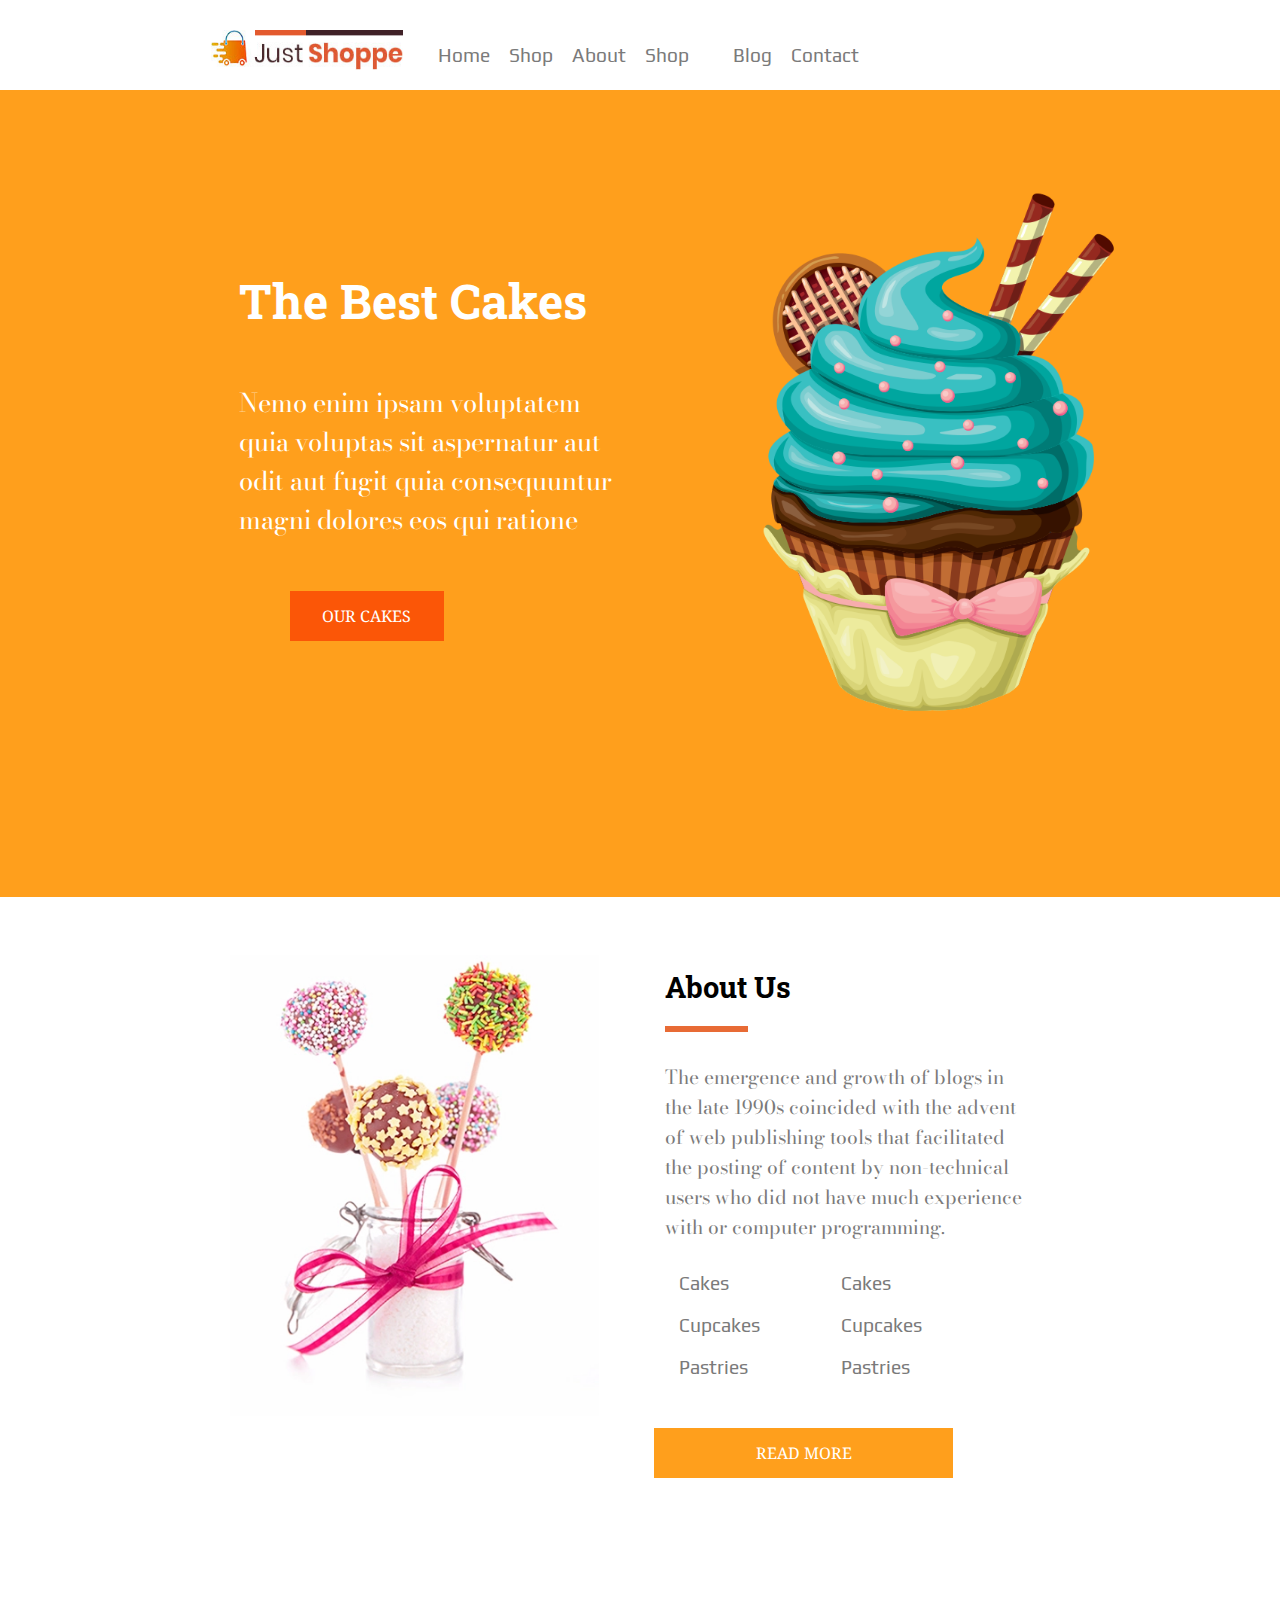
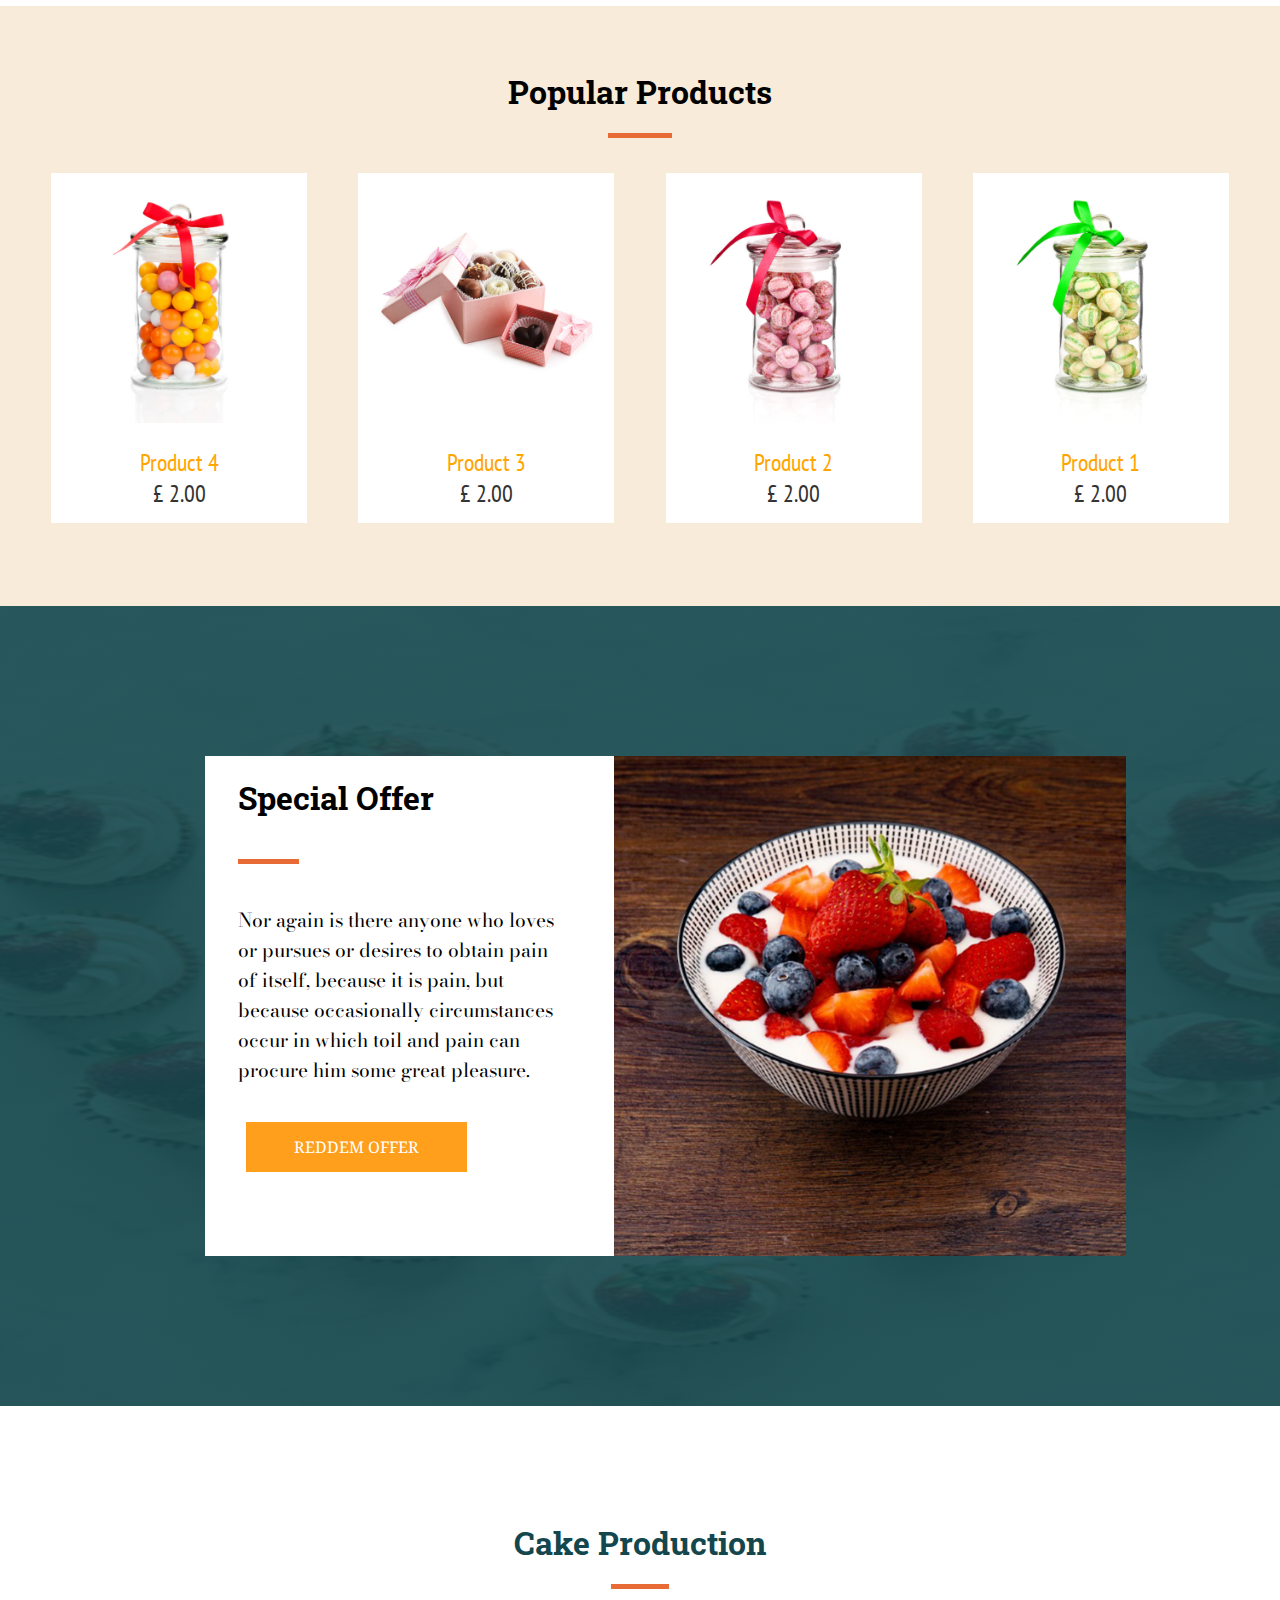
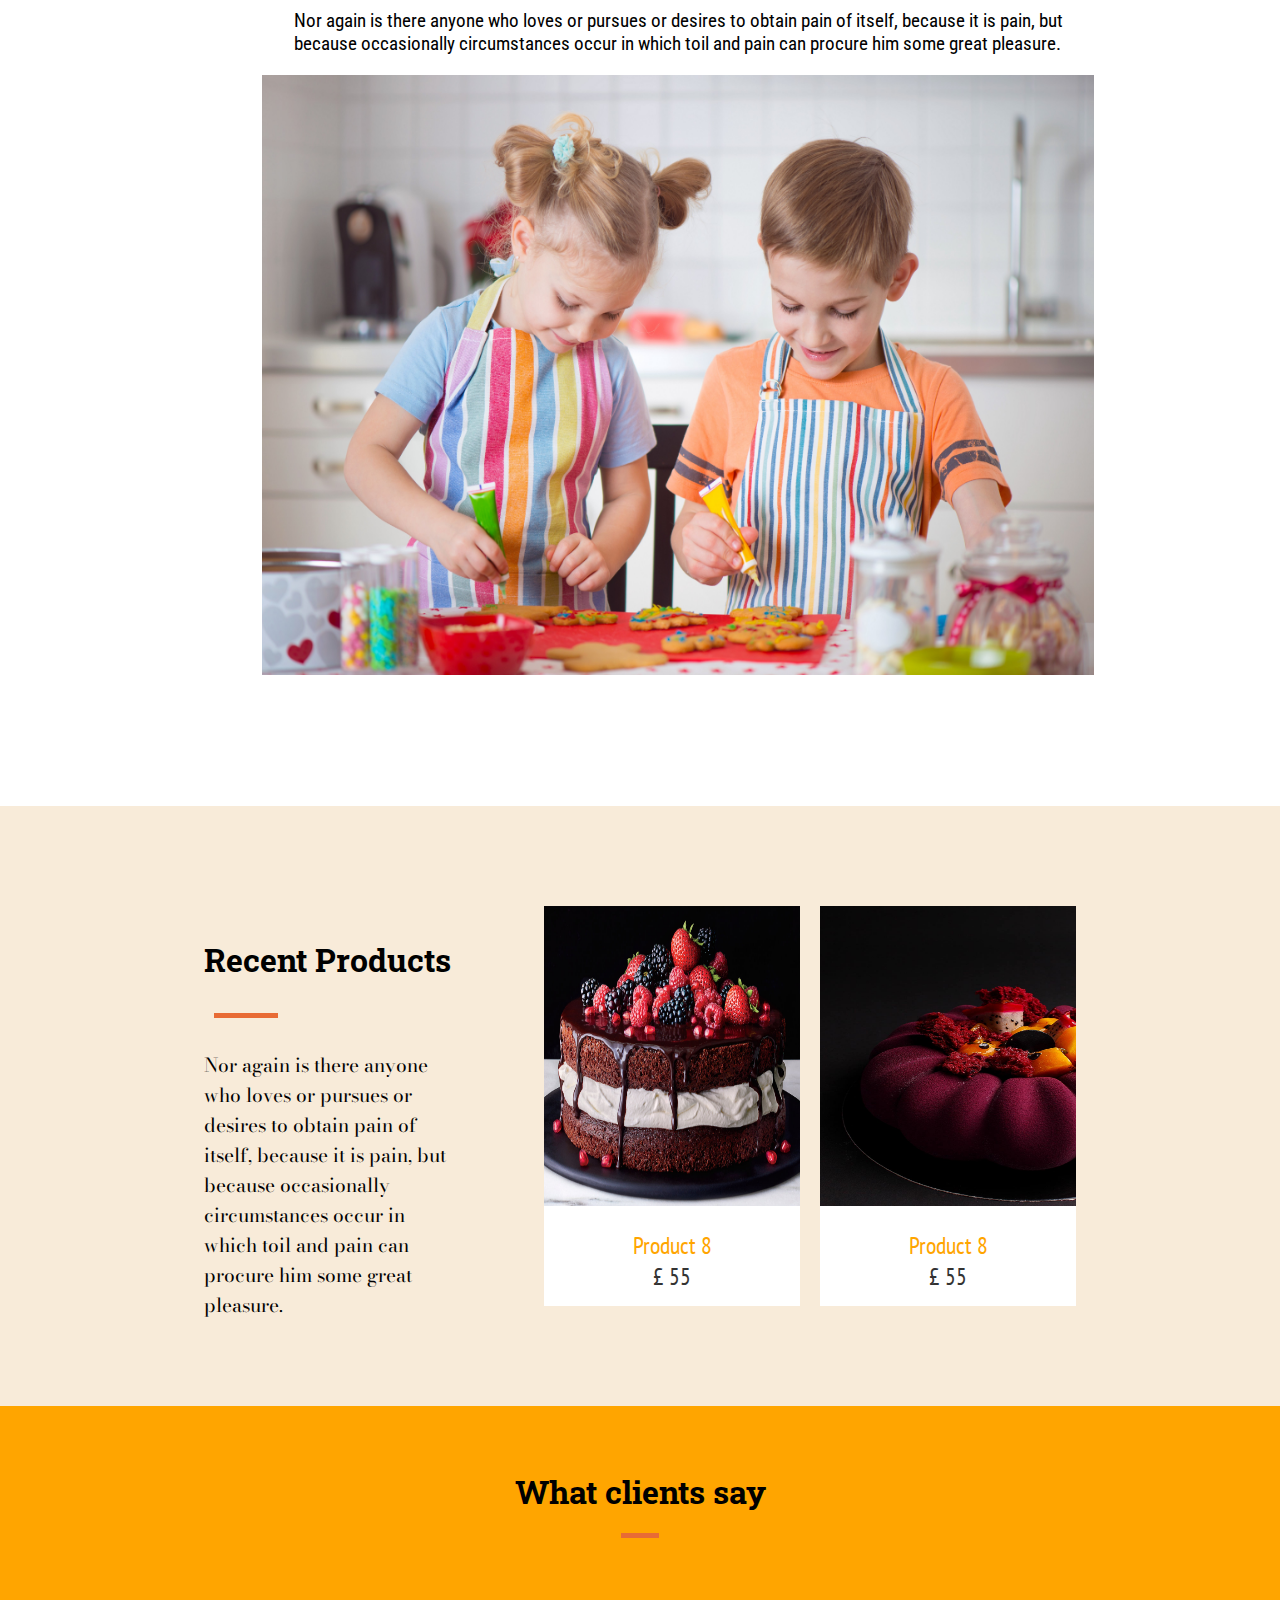
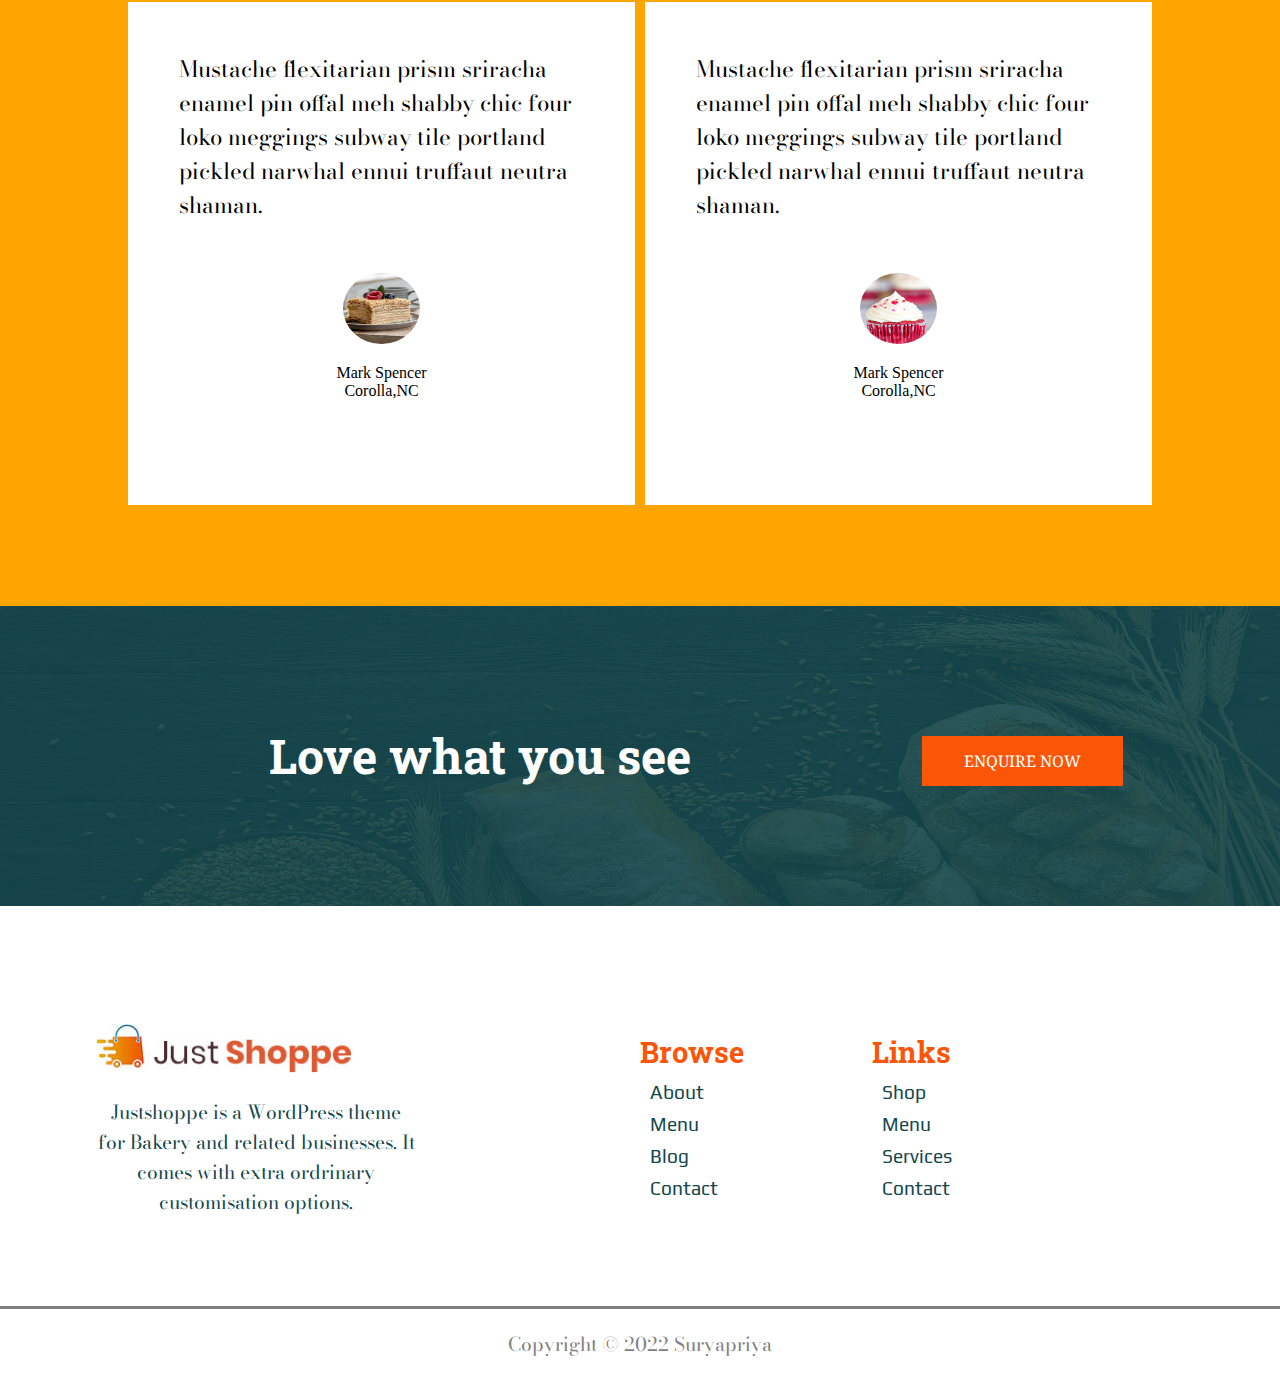
<file: cakewebsite/index.html>
<!DOCTYPE html>
<html lang="en">
<head>
    <meta charset="UTF-8">
    <meta name="viewport" content="width=device-width, initial-scale=1.0">
    <title>Cake</title>
    <link rel="icon" href="images/illustration/fevicon.jpg" type="image/gif" sizes="16x16"> 
    <link rel="stylesheet" href="https://cdnjs.cloudflare.com/ajax/libs/font-awesome/5.15.1/css/all.min.css" integrity="sha512-+4zCK9k+qNFUR5X+cKL9EIR+ZOhtIloNl9GIKS57V1MyNsYpYcUrUeQc9vNfzsWfV28IaLL3i96P9sdNyeRssA==" crossorigin="anonymous" />
    <link rel="stylesheet" href="https://cdnjs.cloudflare.com/ajax/libs/font-awesome/5.15.1/css/all.min.css" integrity="sha512-+4zCK9k+qNFUR5X+cKL9EIR+ZOhtIloNl9GIKS57V1MyNsYpYcUrUeQc9vNfzsWfV28IaLL3i96P9sdNyeRssA==" crossorigin="anonymous" />
    <link rel="preconnect" href="https://fonts.gstatic.com">
    <link href="https://fonts.googleapis.com/css2?family=Play&display=swap" rel="stylesheet"> 
    <link rel="preconnect" href="https://fonts.gstatic.com">
<link href="https://fonts.googleapis.com/css2?family=Bodoni+Moda&family=Roboto+Condensed:wght@300&display=swap" rel="stylesheet"> 
<link rel="preconnect" href="https://fonts.gstatic.com">
<link href="https://fonts.googleapis.com/css2?family=Noto+Serif&family=PT+Sans+Narrow&family=Roboto+Slab:wght@300&display=swap" rel="stylesheet"> 
    <link href="css/style.css" rel="stylesheet" type="text/css">

</head>
<body>
    <div class="main">
    <div class="nav">
        <div class="img1">
            <img src="images/illustration/js-logo.jpg" alt="logo">
        </div> 
        <div class="icons">
      <i class="fas fa-shopping-cart"></i>
       <i class="fas fa-bars"></i>
        </div>
        <div class="icons4">
            <ul class="">
                <li><a href="#">Home</a></li>
                <li><a href="#">Shop</a></li>
                <li><a href="#">About</a></li>
                <li><a href="#">Shop<span class="align"><i class="fas fa-angle-down"></i></span>
                </span></a></li>
                <li><a href="#">Blog</a></li>
                <li><a href="#">Contact</a></li>
               
            </ul>
        </div>
        <div class="serch ">
       <a href="#"> <i class="fas fa-shopping-cart"></i></a>
           <a href="#"><i class="fas fa-search"></i></a>
        </div>
               <div class="facebook">
            

               <a href="#"><i class="fab fa-facebook"></i></a> 
         
         <a href="#"> <i class="fab fa-twitter-square"></i></a>

          <a href="#"><i class="fab fa-instagram"></i></a>

        </div>
    </div>
    <div class="hero">
       
        <div class="name">
            <h1> The Best Cakes</h1>
            <p>Nemo enim ipsam voluptatem quia voluptas sit aspernatur aut odit aut fugit quia consequuntur magni dolores eos qui ratione </p>
             <div class="button">
            <input type="button" value="OUR CAKES">
            </div>
    </div>
        <div class="img2">
            <img src="images/illustration/cake.jpg" alt="cake">
        </div>
    </div>
    </div>
    <div class="about">
        <div class="lady">
        <img src="images/illustration/attractive.jpg" alt="img"> 
        </div>
        <div class="text">
            <h1>About Us</h1>
            <div class="space"></div>
            <p>The emergence and growth of blogs in the late 1990s coincided with the advent of web publishing tools that facilitated the posting of content by non-technical users who did not have much experience with or computer programming. </p>
            <div class="li-ui">
                <div class="firstlist">
                <ul>
                    <li><span> 
                       
                        <i class="fas fa-check"></i></span><a href="#">Cakes</a></li>
                    <li><span>
                       
                        <i class="fas fa-check"></i></span><a href="#">   Cupcakes  <a></li>
                    <li><span>
                      
                        <i class="fas fa-check"></i></span><a href="#">Pastries</a></li>
                </ul>
                </div>
                <div class="secondlist">
                    <li> <span>
                    
                        <i class="fas fa-check"></i></span><a href="#">Cakes</a></li>
                    <li><span>
                      
                        <i class="fas fa-check"></i></span><a href="#">    Cupcakes  </a></li>
                    <li><span>

                        <i class="fas fa-check"></i></span><a href="#">Pastries</a></li>

                </div>

            
            </div>
            <div class="button1">
                <input type="button" value="READ MORE">
            </div>
        </div>
    </div>
    <div  class="product1">
        <div class="heading">
            <h1>Popular Products</h1>
            <div class=section2></div>
        </div>
        <div class="middle">
            <div class=bread>
                <img src="images/illustration/cake2.jpg" alt="cake">
                <div class="fsection">
                <a class="product2">Product 4</a>
                <a class="rupees">&pound; 2.00</a>
                </div>
            </div>
            <div class="bun">
                <img src="images/illustration/fruitcustor.jpg" alt="cake">
                <div class="fsection">
                <a class="product2">Product 3</a>
                <a class="rupees">&pound; 2.00</a>
                </div>
            </div>
            <div class="fruit-custord">
                <img src="images/illustration/chocalte.jpg" alt="ice-creme">
                <div class="fsection">
                <a class="product2">Product 2</a>
                <a class="rupees">&pound; 2.00</a>
                </div>
            </div>
            <div class="choclate">
                <img src="images/illustration/bread.jpg.jpg" alt="bread">
                <div class="fsection">
                <a class="product2">Product 1 </a>
                <a class="rupees">&pound; 2.00
                </a>
                </div>
            </div>
        </div>
    </div>
    <div class="offer">
        <div class="container">
       
        <div class="para">
            <h2>
                Special Offer
                </h2>
            <div class="section3"></div>
            <p>
                Nor again is there anyone who loves or pursues or desires to obtain pain of itself, because it is pain, but because occasionally circumstances occur in which toil and pain can procure him some great pleasure.
            </p>
            <div class="button1">
            <input type="button" value="REDDEM OFFER">
            </div>
           
        </div>
        <div class="new">
        
        </div>
    </div>
    </div>
    <div class="middle2">
        <div class="text2">
            <h1>Cake    Production</h1>
            <div class="section4"></div>
            <p>Nor again is there anyone who loves or pursues or desires to obtain pain of itself, because it is pain, but because occasionally 
                circumstances occur in which toil and pain can procure him some great pleasure. </p>
        </div>
        <div class="children">
            <div class="playbutton">     

  <a href="https://youtu.be/jFjAb_V9f-o"><i class="far fa-play-circle"></i></a>
            </div>
        </div>
    </div>
    <div class="last">
        <div class="first1">
            <h1>
                Recent Products
                </h1>
                <div class="section5"></div>
                <p>Nor again is there anyone who loves or pursues or desires to obtain pain of itself, because it is pain, but because occasionally circumstances occur in which toil and pain can procure him some great pleasure.</p>
        </div>
        <div class="first2">
            <img src="images/illustration/cake4.jpg" alt="cake">
            <div class="fsection">
            <a class="product2">Product 8</a>
            <a class="rupees">&pound; 55</a>
            </div>
        </div>
        <div class="first2">
            <img src="images/illustration/cupcake.jpg" alt="cake">
            <div class="fsection">
                <a class="product2">Product 8</a>
                <a class="rupees">&pound; 55</a>
                </div>
        </div>
       
            </div>
        </div>
    </div>



   
     
    <div class="last2">
        <div class="client">
            <h1>What clients say</h1>
            <div class="section7"></div>
        </div>
        <div class="Mustache">
            <div class="stawberry">
                <p>Mustache flexitarian prism sriracha enamel pin offal meh shabby chic four loko meggings subway tile portland pickled narwhal ennui truffaut neutra shaman.</p>
                <div class="cakeimg">
                </div>
                <div class="anchor1">
                <a class="Corolla">Mark Spencer</a>
                <a class="NC">Corolla,NC </a>
                </div>
                <div class="star">
<i class="fas fa-star"></i>
<i class="fas fa-star"></i>
<i class="fas fa-star"></i>
<i class="fas fa-star"></i>
<i class="fas fa-star"></i>
                </div>
            </div>
            <div class="painapple">
                <p>Mustache flexitarian prism sriracha enamel pin offal meh shabby chic four loko meggings subway tile portland pickled narwhal ennui truffaut neutra shaman.</p>
                <div class="cakeimg2">
                </div>
                <div class="anchor1">
                <a class="Corolla">Mark Spencer</a>
                <a class="NC">Corolla,NC </a>
                </div>
                <div class="star">
<i class="fas fa-star"></i>
<i class="fas fa-star"></i>
<i class="fas fa-star"></i>
<i class="fas fa-star"></i>
<i class="fas fa-star"></i>
            </div>
        </div>
    </div>
    </div> 


    <div class="last3">
        <div class="heading2">
            <h1>Love what you see</h1>
        </div>
        <div class="button3">
            <input type="button" value="ENQUIRE NOW">
        </div>
    </div>
    
    <div class="fotterSection">
        <div class="container2">
        <div class="one">
            <img src="images/illustration/logo2.jpg" alt="logo">
            <p>Justshoppe is a WordPress theme for Bakery and related businesses. It comes with extra ordrinary customisation options.</p>
        </div>
        <div class="two">
            <div class="three">
                <h2>Browse</h2>
            </div>
            <div class="four">
           <ul>
               <li><a href="#">About</a></li>
               <li><a href="#">Menu</a></li>
               <li><a href="#">Blog</a></li>
               <li><a href="#">Contact</a></li>
           </ul>
            </div>
        </div>
        
        <divc class="six">
            <div class="three"><h2>Links</h2></div>
            <div class="four">
            <li><a href="#">Shop</a></li>
            <li><a href="#">Menu</a></li>
            <li><a href="#">Services</a></li>
            <li><a href="#"> Contact</a></li>
            </div>
        </div>
    </div>
    </div>
    
    <div class="footer">
        <div class="copy">
            <p>Copyright © 2022  Suryapriya</p>
        </div>
    </div>


 </div>
</body>
</html>
</file>
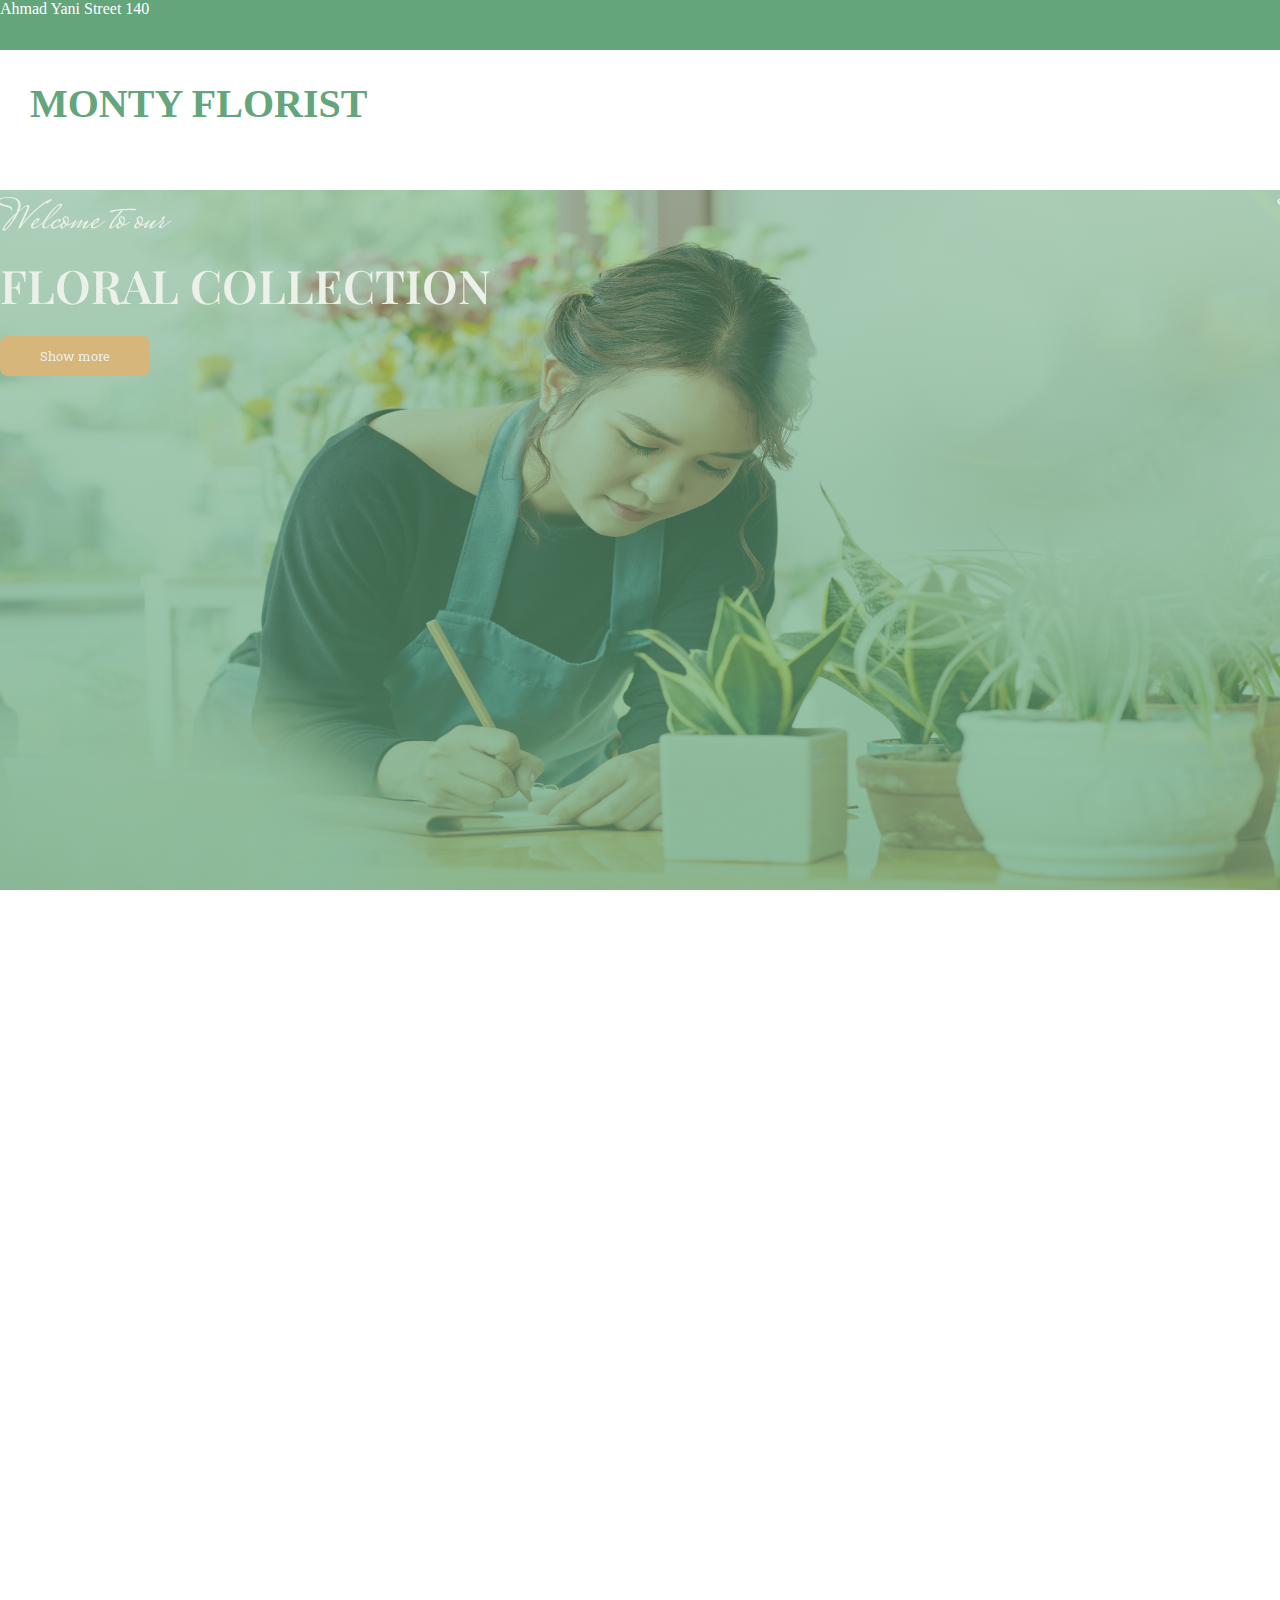
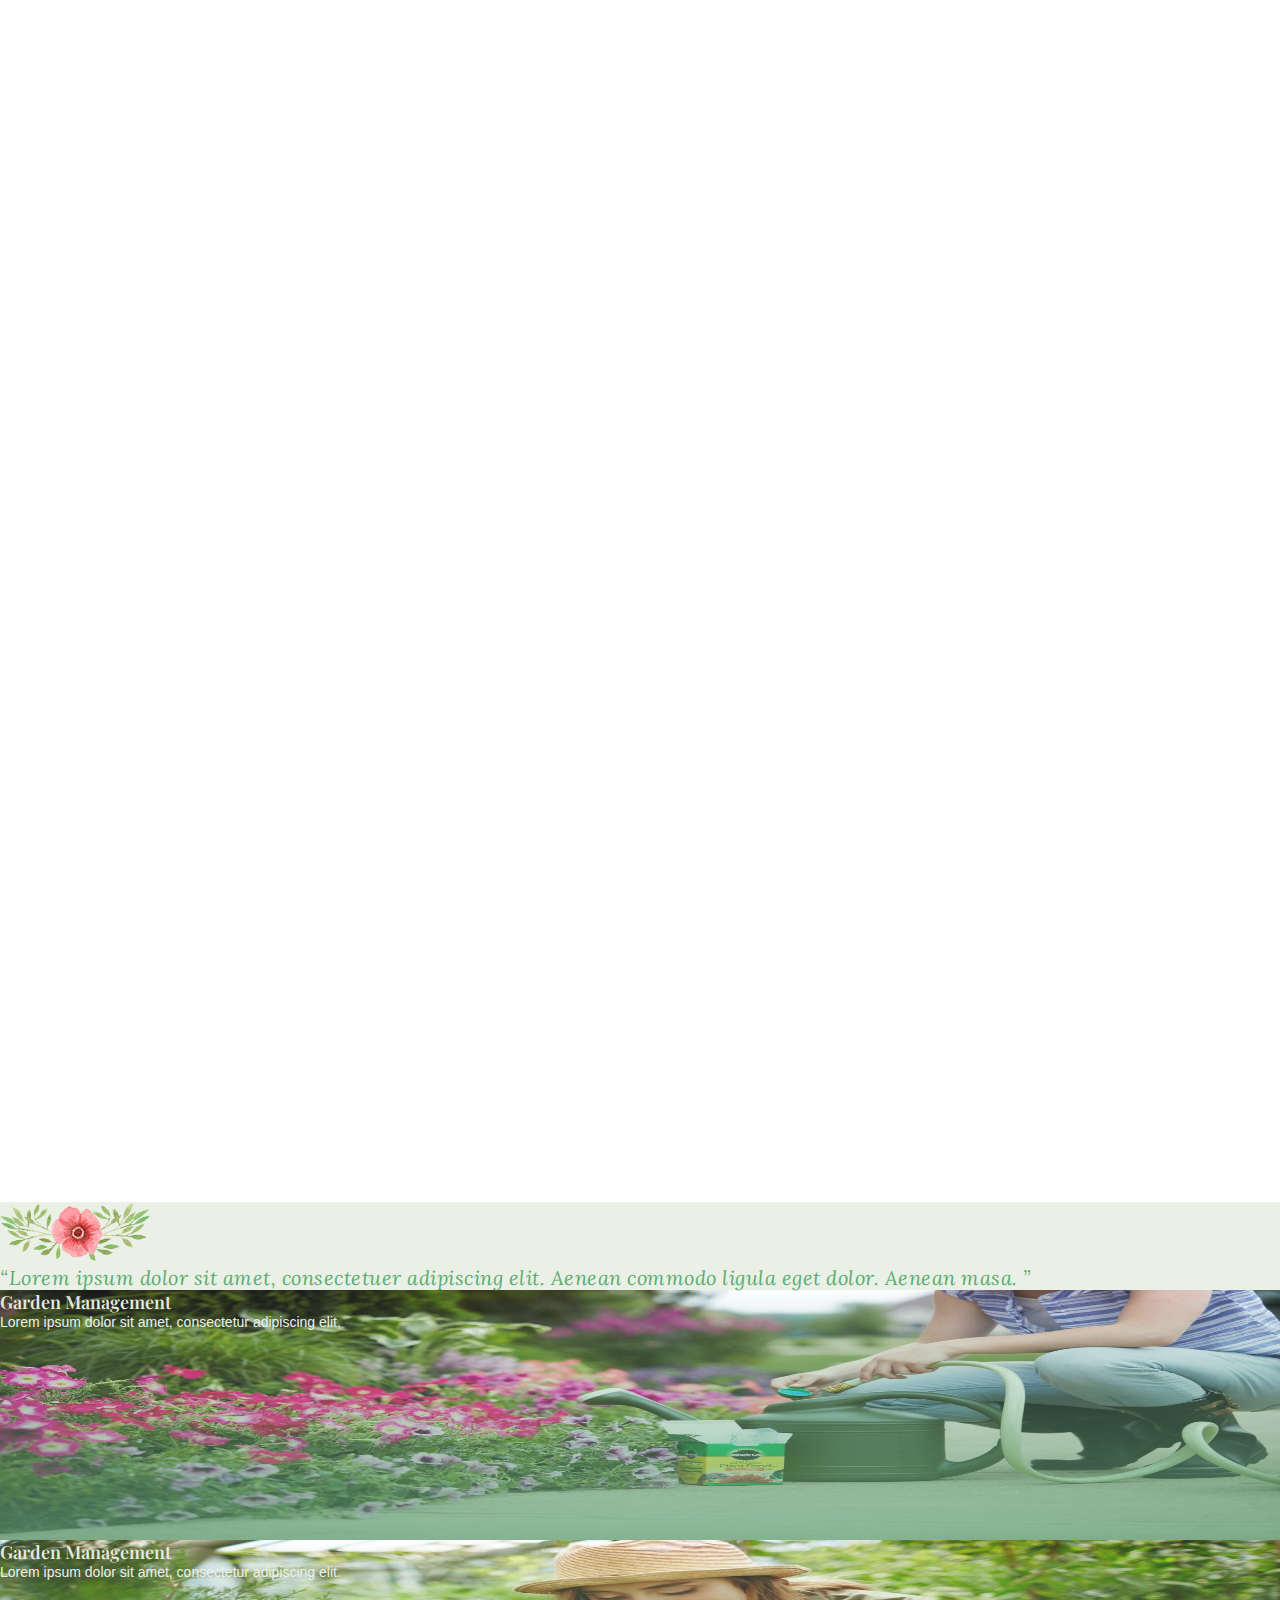
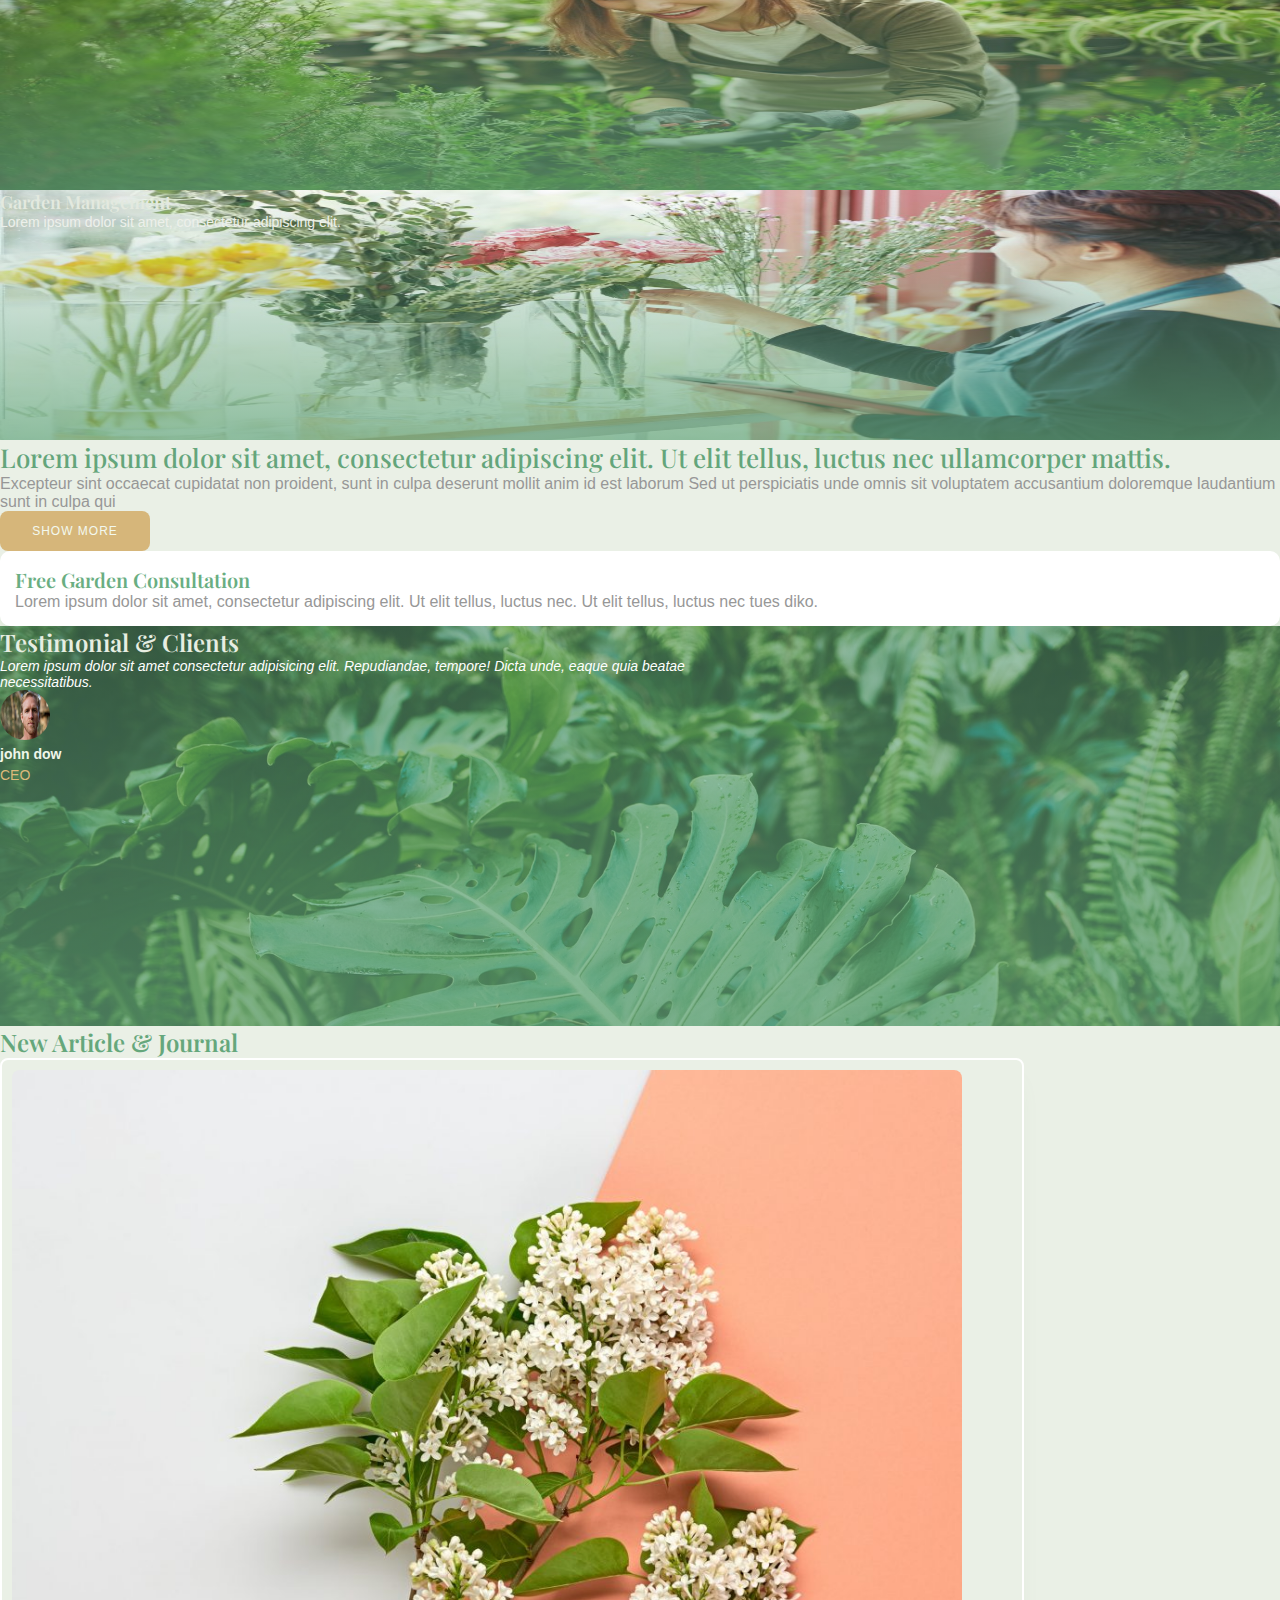
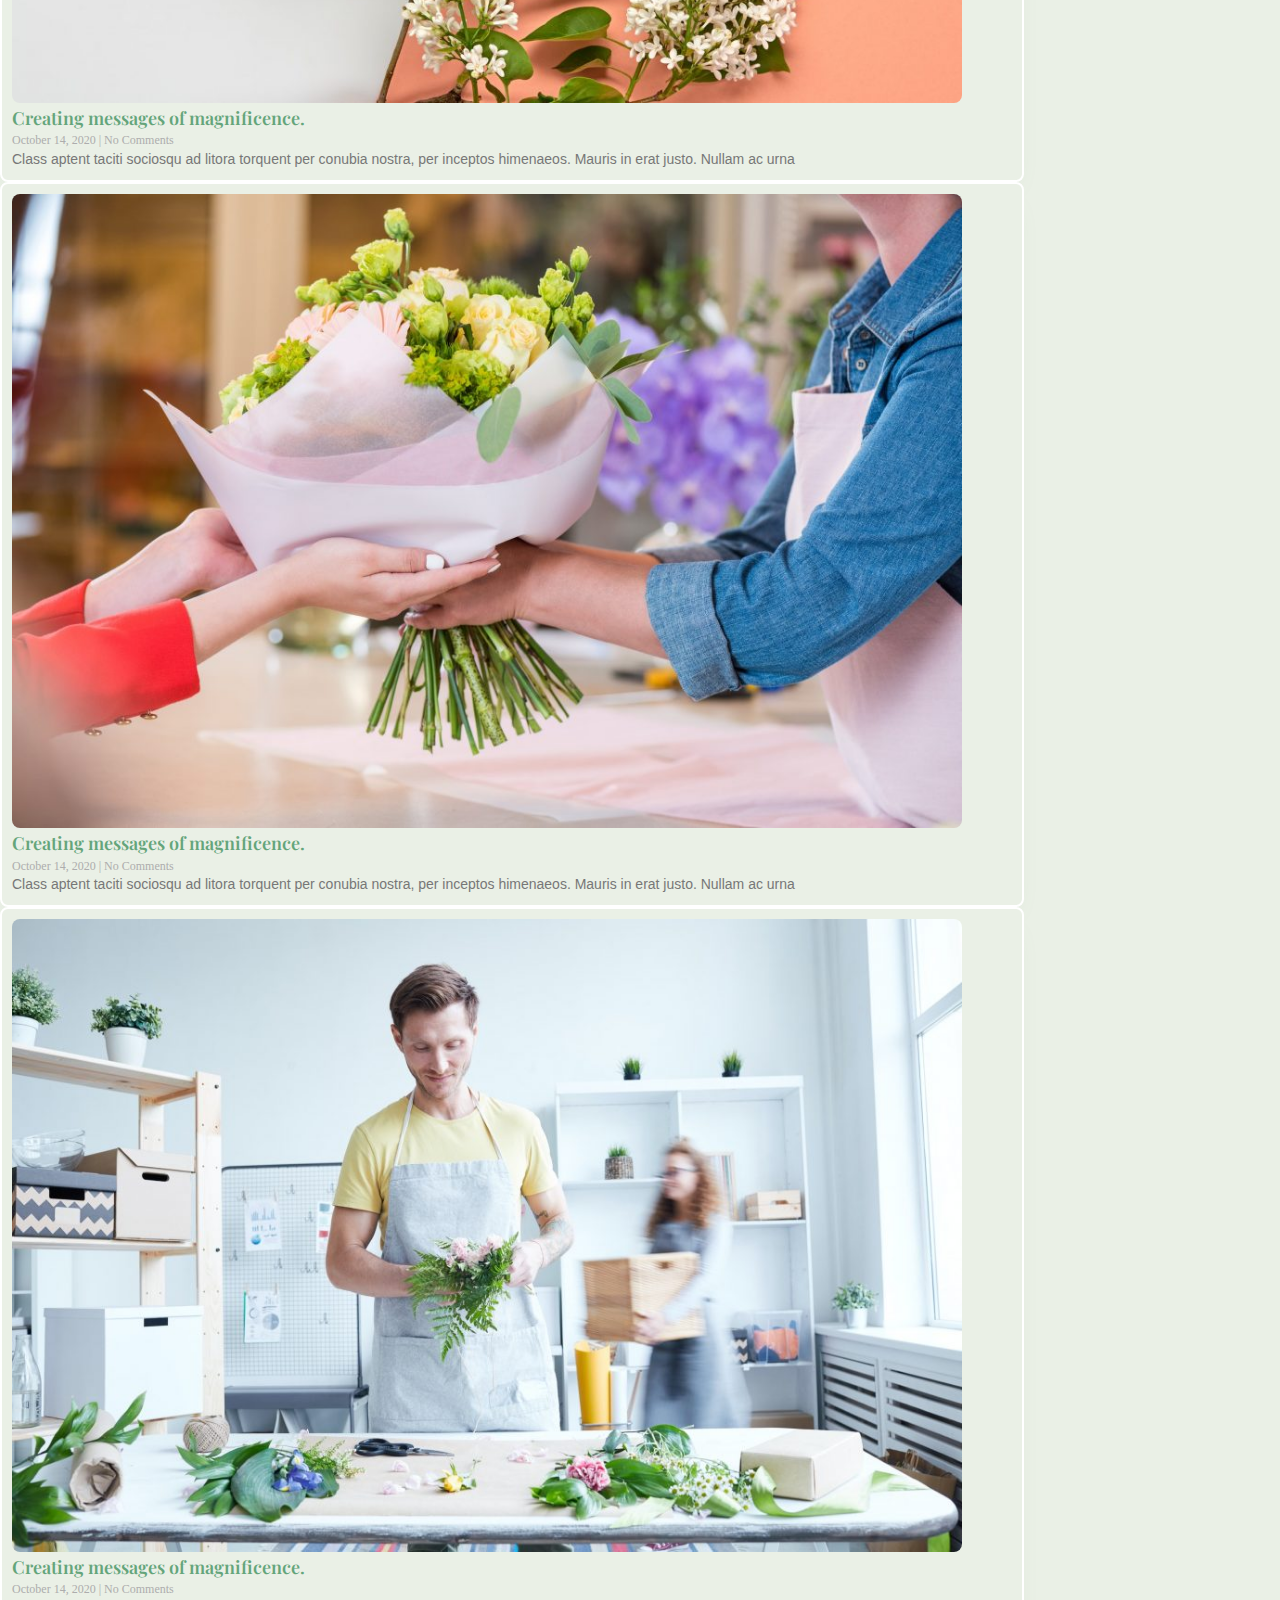
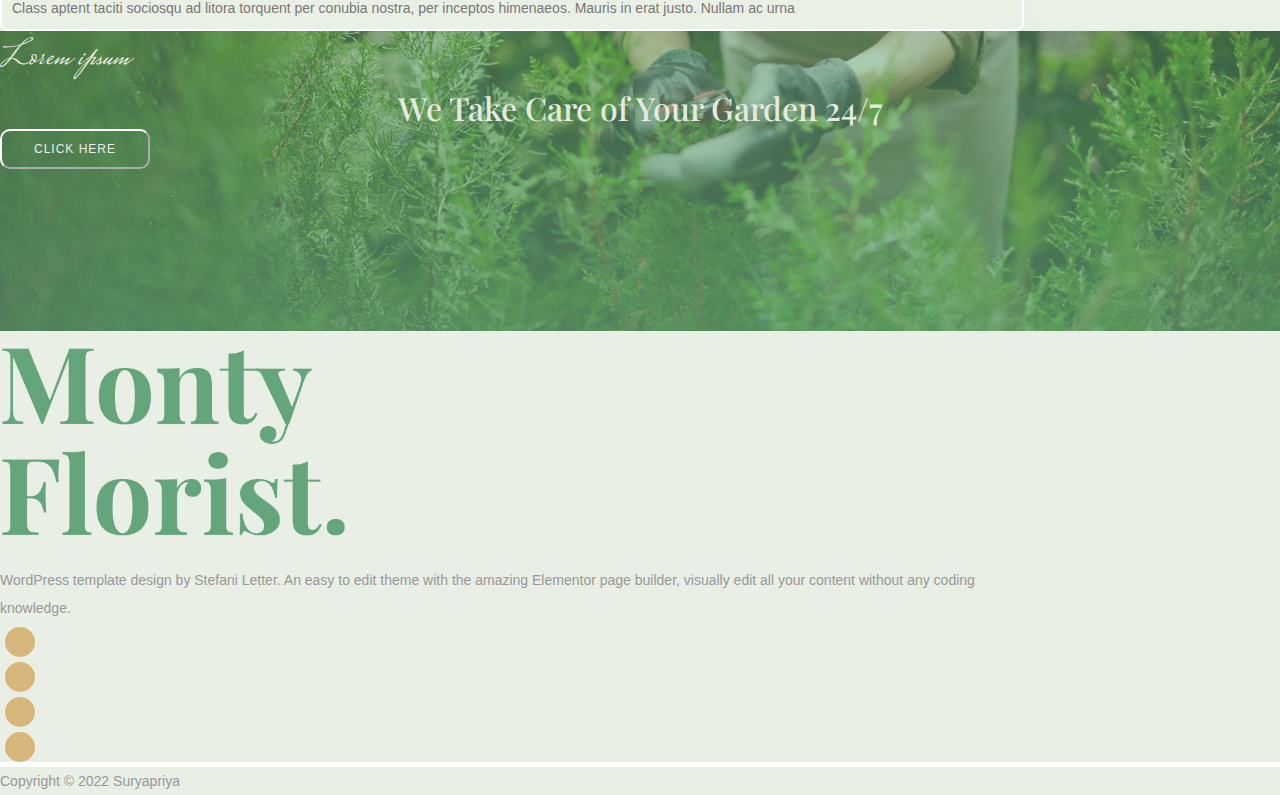
<file: flower decoration/index.html>
<!DOCTYPE html>
<html lang="en">
<head>
    <meta charset="UTF-8">
    <meta name="viewport" content="width=device-width, initial-scale=1.0">
  
    <title>Monty Florist - Flower Boutique &amp; Decoration Elementor Template Kit Preview - ThemeForest</title>
    <link rel="shortcut icon" type="image/x-icon" href="images/illustratin/icons.jpg">

    <link href="https://unpkg.com/aos@2.3.1/dist/aos.css" rel="stylesheet">
    <link rel="preconnect" href="https://fonts.gstatic.com">
    <link href="https://fonts.googleapis.com/css2?family=Lora&display=swap" rel="stylesheet"> 
    <link rel="preconnect" href="https://fonts.gstatic.com">
<link href="https://fonts.googleapis.com/css2?family=Mrs+Saint+Delafield&family=Playfair+Display:wght@500&family=Roboto+Slab:wght@100&display=swap" rel="stylesheet"> 
    <link rel="stylesheet" href="https://cdnjs.cloudflare.com/ajax/libs/OwlCarousel2/2.3.4/assets/owl.carousel.min.css" integrity="sha512-tS3S5qG0BlhnQROyJXvNjeEM4UpMXHrQfTGmbQ1gKmelCxlSEBUaxhRBj/EFTzpbP4RVSrpEikbmdJobCvhE3g==" crossorigin="anonymous" />
    <link rel="stylesheet" href="https://cdnjs.cloudflare.com/ajax/libs/OwlCarousel2/2.3.4/assets/owl.theme.default.min.css" integrity="sha512-sMXtMNL1zRzolHYKEujM2AqCLUR9F2C4/05cdbxjjLSRvMQIciEPCQZo++nk7go3BtSuK9kfa/s+a4f4i5pLkw==" crossorigin="anonymous" />



      
    <link rel="stylesheet" href="https://cdn.jsdelivr.net/npm/bootstrap@4.5.3/dist/css/bootstrap.min.css" integrity="sha384-TX8t27EcRE3e/ihU7zmQxVncDAy5uIKz4rEkgIXeMed4M0jlfIDPvg6uqKI2xXr2" crossorigin="anonymous">
  
    <link rel="stylesheet" href="https://cdnjs.cloudflare.com/ajax/libs/font-awesome/5.15.1/css/all.min.css" integrity="sha512-+4zCK9k+qNFUR5X+cKL9EIR+ZOhtIloNl9GIKS57V1MyNsYpYcUrUeQc9vNfzsWfV28IaLL3i96P9sdNyeRssA==" crossorigin="anonymous" />  <link href="css/style.css" rel="stylesheet" type="text/css">
</head> 
<body>

 
  <div id="menu" class="sidemenu d-inline-block d-lg-none">
   <a href="#">Home</a>
   <a href="#">About us</a>
   <a href="#">features</a>
   <a href="#">blog</a>
   <a href="#">contact us</a>
   <a href="#" class="closebtn" onclick="closeFunction()">&times;</a>
 </div>
   
   <div class="container-fluid px-0 ">
       <div class=" d-flex container-fluid px-0 firstnav1 align-items-cente justify-content-around align-items-center  heading">
           <a href="#">
               <div class="  text-center location">
                <i class="fas fa-map-marker-alt"></i>
                <a href="#">Ahmad Yani Street 140</a>
               </div>
           </a>
           <div class="  w-50 text-center icons">
              
               <a href="#">
              
                <i class="fab fa-facebook"></i></a>
                <a href="#">
                    <i class="fab fa-twitter"></i></a>
                    <a href="#"></a>
                    <a href="#">
                      
                        <i class="fab fa-youtube"></i>
                        </a>
                        <a href="#"><i class="fab fa-instagram"></i></a>
                        </div>
       
      
       </div>
       <div class="nav-bar d-flex  justify-content-between align-items-center container-fluid">
         <div class="firsthead d-flex"><h1 class=""><a href="#">MONTY FLORIST</a></h1></div>
         <div class="secondhead">

          
        <ul class="list-unstyled d-lg-flex d-none">

        

          <li class="nav-item dropdown ">
            <a class="nav-link dropdown-toggle" href="#" id="navbarDropdown" role="button" data-toggle="dropdown" aria-haspopup="true" aria-expanded="false">
              Home
            </a>
            <div class="dropdown-menu" aria-labelledby="navbarDropdown">
              <a class="dropdown-item" href="#">Home1</a>
              <div class="dropdown-divider"></div>
              <a class="dropdown-item" href="#">Home2</a>

              <div class="dropdown-divider"></div>
              <a class="dropdown-item" href="#">Home3</a>
            </div>
          </li>
          <li class="nav-item dropdown">
            <a class="nav-link dropdown-toggle" href="#" id="navbarDropdown" role="button" data-toggle="dropdown" aria-haspopup="true" aria-expanded="false">
              About us
            </a>
            <div class="dropdown-menu" aria-labelledby="navbarDropdown">
              <a class="dropdown-item" href="#">About us 01</a>
             
              <div class="dropdown-divider"></div>
              <a class="dropdown-item" href="#">About us 02</a>
            </div>
          </li>
          <li class="nav-item dropdown">
            <a class="nav-link dropdown-toggle" href="#" id="navbarDropdown" role="button" data-toggle="dropdown" aria-haspopup="true" aria-expanded="false">
              Features
            </a>
            <div class="dropdown-menu" aria-labelledby="navbarDropdown">
              <a class="dropdown-item" href="#">Comming soon</a>
             
              <div class="dropdown-divider"></div>
              <a class="dropdown-item" href="#">pricing table</a>
            </div>
          </li>
          <li class="nav-item dropdown">
            <a class="nav-link dropdown-toggle" href="#" id="navbarDropdown" role="button" data-toggle="dropdown" aria-haspopup="true" aria-expanded="false">
              Blog
            </a>
            <div class="dropdown-menu" aria-labelledby="navbarDropdown">
              <a class="dropdown-item" href="#">blog list1</a>
              <div class="dropdown-divider"></div>
              <a class="dropdown-item" href="#">blog list2</a>
              <div class="dropdown-divider"></div>
              <a class="dropdown-item" href="#">single post </a>
            </div>
          </li>
          <li>
            <div class="contact d-none d-xl-flex">
            <a href="#">Contact us</a>
            </div>
          </li>

          
          
        </ul>
        <div id="mainbox" onclick="openFunction()">
      
        <div class="menubar d-flex d-lg-none">  <i class="fas fa-bars"></i></div></div>
      </div>
         </div>
       </div>
     
            
          <div class="container-fluid px-0 ">
              <div class="hero d-flex justify-content-center align-items-center "data-aos="fade-up">
                
              <div class="owl-carousel owl-theme w-100 h-100">
                <div class="items d-flex justify-content-center align-items-center">
                    <div class="contain text-center">
                      <p>Welcome to our</p>
                      <h1>Floral Collection</h1>
                      <button type="button">Show more</button>
                  </div>
                </div>
                <div class="item d-flex justify-content-center align-items-center">
                     <div class="contain text-center">
                      <p>Welcome to our</p>
                      <h1>Floral Collection</h1>
                      <button type="button">Show more</button>
                  </div>
                </div>
                <div class="items2 d-flex justify-content-center align-items-center">
                     <div class="contain text-center">
                      <p>Welcome to our</p>
                      <h1>Floral Collection</h1>
                      <button type="button">Show more</button>
                  </div>
                </div>
              
               
            </div>
          </div>

       <div class="Collection " data-aos="fade-down"
     data-aos-easing="linear"
     data-aos-duration="1500" >

             <div class="container margin  ">
                  <div class="  row first px-0 pt-4">
                      <div class="col-12 px-0 text-center d-flex flex-column align-items-center  ">
                         <p class="mt-lg-5 mt-0 firstlo">Lorem ipsum dolor sit amet.</p>
                          <h1>
                            Consectetuer Adipiscing Elit
                            </h1>
                            
                            <div class="d-flex justify-content-center mt-4 mb-3 ">
                              <div class="line1 mt-2 mr-2"></div>

                        <i class="fas fa-leaf"></i>
                            <div class="line1 mt-2 ml-2"></div>
                            </div>
                            <p class="secondlo ">Lorem ipsum dolor sit amet, consectetur adipiscing elit.<span class="d-block">
                                Ut elit tellus,luctus nec ullamcorper mattis.</span></p>
                         
                      </div>
                  
    
                  </div>
       </div>
                
                 <div class="container-fluid mt-5  "  >
                   <div class="container-fluid">
                     <div class="row ">
                       <div class="col-12 col-lg-5 col-xl-2"></div>
                     </div>
                   </div>
                 </div>
            
        
            <div class="middle2 container-fluid d-flex justify-content-center align-items-center">
                <div class="container-fluid d-flex justify-content-center  pb-5">
                 
 <div class="row row-cols-1 row-cols-sm-1  row-cols-md-2 row-cols-lg-2 row-cols-xl-4 manage ">
 <div class=" col ">
        <div class="  borders text-center d-flex flex-column justify-content-center align-items-center mt-4">
      <div class="img pt-4 pb-4">
        <img src="images/illustratin/flowe1.jpg"  class="img1" alt="img">
      </div>
        <h4 class="mt-3 mb-3 ">Kembang Kempis</h4>
        <p class="mt-4 mb-4  w-75">Lorem ipsum dolor sit amet, ut elit tellus, luctus nec ullamcorper mattis, pulvinar</p>
       
      </div>
     
  </div>
  <div class="col">
    <div class=" borders text-center d-flex flex-column justify-content-center align-items-center mt-4">
      <div class="img pt-4 pb-4">
        <img src="images/illustratin/flower2.jpg" alt="img">
      </div>
      <h4 class="mt-3 mb-3">WEDDING BOUQUET</h4>
      <p class="mt-4 mb-4  w-75">Lorem ipsum dolor sit amet, ut elit tellus, luctus nec ullamcorper mattis, pulvinar</p>
       
    </div>
   

  </div>
 <div class="col " >
    <div class=" borders text-center d-flex flex-column justify-content-center align-items-center mt-4">
      <div class="img pt-4 pb-4">
        <img src="images/illustratin/flower3.jpg" alt="img">
      </div>
      <h4 class="mt-3 mb-3">Floral set</h4>
      <p class="mt-4 mb-4  w-75">Lorem ipsum dolor sit amet, ut elit tellus, luctus nec ullamcorper mattis, pulvinar</p>
       
    </div>
   

  </div>
 <div class="col">
    <div class=" borders text-center d-flex flex-column align-items-center justify-content-center mt-4 ">
      <div class="img pt-4 pb-4">
        <img src="images/illustratin/flower2.jpg" alt="img">
      </div>
      <h4 class="mt-3 mb-3">Rose Floral</h4>
      <p class="mt-4 mb-4  w-75">Lorem ipsum dolor sit amet, ut elit tellus, luctus nec ullamcorper mattis, pulvinar</p>
    </div>
       
  

  </div>

 </div>
</div>
</div>
            </div>
           
                                  
<div class="container-fluid d-flex mt-5 mb-5 justify-content-center align-items-center secondm "data-aos="fade-up"
data-aos-duration="3000">
  <div class="row container mt-5 mb-5">
    <div class="col-xl-4 col-lg-6 col-md-6 col-12  mt-5">
    
    
      <div class="line2 mt-5">
        <i class="fas fa-leaf"></i>
        <a href="#">
            FLOWER DECORATION
        </a>
      </div>
      <div class="line2">
        <i class="fas fa-leaf"></i>
        <a href="#">
          GARDEN MANAGEMENT
        </a>
      </div>
      <div class="line2">
        <i class="fas fa-leaf"></i>
        <a href="#">
      WEDING BUCKET
        </a>
      </div>
      <div class="line2">
        <i class="fas fa-leaf"></i>
        <a href="#">
          
   
MONSTERA KING  

    
        </a>
      </div>
      <div class="line2">
        <i class="fas fa-leaf"></i>
        <a href="#">
           
    VERTAICAL GARDEN 
    
        </a>
      </div>
   </div>
    <div class="col-12 col-lg-6 col-md-6 col-xl-4 col-md-6">
      <img src="images/illustratin/three.jpg" class="w-100 h-100 mt-5 mt-lg-0 mt-md-0">
    </div>

    <div class="col-12 col-lg-12 col-xl-4 col-md-12 mt-5  d-flex justify-content-center align-items-center">
      <div class="garden">
      <h1 class="mt-5 ">Garden Instalation</h1>
      <p class="mt-4 mb-4">An easy to edit template with the amazing Elementor page builder, visually edit without any coding knowledge. All fonts</p>
      <button type="button">Lern more</button>
      </div>

  </div>
  </div>
</div>
<section class="color2 d-flex justify-content-center align-items-center pt-4 ">
            <div class="middle3 container ">
                <div class="row text-center pt-5 ">
                    <div class="col-12 jasmin text-center  d-flex flex-column justify-content-center align-items-center">
                        <img src="images/illustratin/h1-img-3.jpg" >
                        <p class="mt-3 mb-3  w-50">“Lorem ipsum dolor sit amet, consectetuer adipiscing elit.
                            Aenean commodo ligula eget dolor. Aenean masa. ”</p>
                    </div>
                </div>
                <div class="row mt-5 mb-5 mega ">
                 
                    <div class="col-12 col-lg-4 col-md-4 mt-5">
                      <div class="lady1 d-flex flex-column align-items-end justify-content-end ">
                       <div class="ml-3">
                         <h2>Garden Management</h2>
                         <p class="w-75">

                          Lorem ipsum dolor sit amet, consectetur adipiscing elit.
                          </p>
                       </div>
                      </div>
                    </div>

                    <div class="col-12 col-lg-4 col-md-4 mt-5 ">
                      <div class="lady2 d-flex flex-column justify-content-end">
                        <div class="ml-3">
                          <h2>Garden Management</h2>
                          <p class="w-75">
 
                           Lorem ipsum dolor sit amet, consectetur adipiscing elit.
                           </p>
                        </div>
                      </div>
                    </div>
                    <div class="col-12 col-lg-4 col-md-4 mt-5">
                      <div class="lady3 d-flex flex-column justify-content-end">
                        <div class="ml-3">
                          <h2>Garden Management</h2>
                          <p class="w-75">
 
                           Lorem ipsum dolor sit amet, consectetur adipiscing elit.
                           </p>
                        </div>
                      </div>
                    </div>
                </div>
                <div class="row pb-5 ">
                    <div class="col-12  col-lg-7 col-md-7  col-xl-8 made  ">
                        <h2 class="mt-5"> Lorem ipsum dolor sit amet, consectetur adipiscing elit.
                            Ut elit tellus, luctus nec ullamcorper mattis.</h2>
                            <p class="w-75 mt-4">Excepteur sint occaecat cupidatat non proident, sunt in culpa deserunt mollit anim id est laborum Sed ut perspiciatis unde omnis sit voluptatem accusantium doloremque laudantium sunt in culpa qui</p>
                            <button type="button" class="mt-5">Show more</button>
                    </div>
                    <div class="col-11 col-lg-4 col-md-4 gardenf mt-5 mx-auto d-flex justify-content-center flex-column align-items-center text-center ">
<i class="fas fa-stroopwafel mt-4 mb-4" ></i>
<h2 class="mt-2 mb-2">Free Garden Consultation</h2>
<p class="mt-3 mb-3">Lorem ipsum dolor sit amet, consectetur adipiscing elit. Ut elit tellus, luctus nec. Ut elit tellus, luctus nec tues diko.</p>

                    </div>
                </div>
              </section>

            </div>
      
            <section class="">
              <div class="container-fluid leavesimg d-flex justify-content-center align-items-center flex-column  text-center pt-5 pb-5">
                <h2>Testimonial & Clients</h2>
             
                <div class="joy d-flex justify-content-center align-items-center flex-column mt-5 text-center">
                  <p class="w-75">Lorem ipsum dolor sit amet consectetur adipisicing elit. Repudiandae, tempore! Dicta unde, eaque quia beatae necessitatibus.</p>
                  <div class="john d-flex justify-content-center align-items-center mt-3 ">
                    <img src="images/illustratin/man.jpg" class="" alt="img">
                    <div class="ml-3 dow">
                      <div><p>john dow</p></div>
                      <div class=""><span>CEO</div>
                    </div>
                  </div>
                </div>

              </div>
            </section>
            <section>
              <div class="container-fluid d-flex  color3 pt-5 pb-5 align-items-center flex-column">
                <div ><h2 class=" mb-4 ">New Article & Journal</h2></div>
                <div class="dots-line2"></div>
                <div class="row width1 ">
                  <!-- <div class="col-lg-4 col-12   text-center">
                <div class="row1 d-flex flex-column align-items-center ">
                  <img src="images/illustratin/flower4.jpg"  >
                <div class="mt-3 mb-1">  <a href="#">Say it with flowers </a></div>
                  <span class="d-block">October 14, 2020 | No Comments </span>
                  <p class="mt-2">Class aptent taciti sociosqu ad litora torquent per conubia nostra, per inceptos himenaeos. Mauris in erat justo. Nullam ac urna</p>
                  </div>
                </div> -->

                <div class="col-lg-4 col-md-4 col-12 text-center">
                  <div class="row1  d-flex flex-column align-items-center">
                    <img src="images/illustratin/flower4.jpg"  >
                  <div class="mt-3 mb-1"> <a href="#">Creating messages of magnificence. </a></div>
                   <span class="d-block">October 14, 2020 | No Comments </span>
                   <p class="mt-2">Class aptent taciti sociosqu ad litora torquent per conubia nostra, per inceptos himenaeos. Mauris in erat justo. Nullam ac urna</p>
                 </div>
                  </div>

                  <div class="col-lg-4 col-12 col-md-4 text-center">
                   <div class="row1  d-flex flex-column align-items-center">
                    <img src="images/illustratin/flower5.jpg" >
                   <div class="mt-3 mb-1"> <a href="#">Creating messages of magnificence. </a></div>
                    <span class="d-block">October 14, 2020 | No Comments </span>
                    <p class="mt-2">Class aptent taciti sociosqu ad litora torquent per conubia nostra, per inceptos himenaeos. Mauris in erat justo. Nullam ac urna</p>
                  </div>
                   </div>


                   <div class="col-lg-4 col-12 col-md-4 text-center">
                    <div class="row1  d-flex flex-column align-items-center">
                     <img src="images/illustratin/flower6.jpg" >
                    <div class="mt-3 mb-1"> <a href="#">Creating messages of magnificence. </a></div>
                     <span class="d-block">October 14, 2020 | No Comments </span>
                     <p class="mt-2">Class aptent taciti sociosqu ad litora torquent per conubia nostra, per inceptos himenaeos. Mauris in erat justo. Nullam ac urna</p>
                   </div>
                    </div>
                 
              </div>
            </section>
            <section>
          <div class="container-fluid cutting d-flex justify-content-center align-items-center text-center">
            <div><p>Lorem ipsum</p>
              <h2>We Take Care of Your Garden 24/7</h2>
              <button type="button" class="mt-3">CLICK HERE</button>
            </div>
          </div>
            </section>
            <Section class="d-flex flex-column footer container-fluid align-items-center ">
            

           
      

            <div class="row d-flex justify-content-center last mt-5 pb-5">
              <div class="col-xl-5  col-lg-6 col-md-5 col-12 d-flex  justify-content-center mt-lg-0 mt-5 " >
                <div class=" d-flex justify-content-center align-items-center flex-column">
                  <img src="images/illustratin/logo.jpg" alt="img">
                  <p class=" mt-2 w-75 text-center">WordPress template design by Stefani Letter. An easy to edit theme with the amazing Elementor page builder, visually edit all your content without any coding knowledge.</p>
               <div class="d-flex">
                <div class="icontain d-flex justify-content-center align-items-center"> 
                  <a href="#"> <i class="fab fa-facebook"></i></div></a>
                <div class="icontain d-flex justify-content-center align-items-center">  
                  <a href="#"><i class="fab fa-twitter"></i></div></a>
                <div class="icontain d-flex justify-content-center align-items-center">
                  <a href="#"><i class="fab fa-youtube-square"></i></div></a>
                <div class="d-flex justify-content-center align-items-center icontain">
                  <a href="#"><i class="fab fa-instagram"></i></div></a>
               </div> 
  
                 </div>
              </div>
              <!-- <div class="col-xl-3 d-lg-none d-xl-inline-block d-md-none d-inline-block mt-lg-0 mt-5 col-12 d-flex flex-column  align-items-center  ">
                <div class="imgl">
              
                 <div class="newf d-inline-block"> <i class="fas fa-chevron-right" class="new"></i></div>
                 <div class="ml-2 d-inline-block"> <a href="#">More Link</a></div>
                  </div>
                  <div class="d-flex flex-column imgj mt-3">
                    <a href="#">Term & Condition</a>
                    <a href="#">Privacy Police</a>
                    <a href="#">Request</a>
                    <a href="#">About Office</a>
                  </div>

                  

                </div> -->
                <!-- <div class="col-xl-3  d-xl-inline-block  d-lg-none d-md-none d-inline-block mt-lg-0 mt-3 col-12 footer4 d-flex flex-column  align-items-center ">
                  <div class="imgl">
                  
                 <div class="newf d-inline-block ">   <i class="fas fa-chevron-right"></i></div>
                
                    <div class="ml-2 d-inline-block"> <a href="#">Opening Hours</a> </div>
                  </div>
                 <div class="mt-3">
                  <span class="d-block">Mon – Fri : 9:00 AM – 5:00 PM</span>
                  <span class="d-block">Saturday : 9:00 AM – 4:00 PM</span>
                  <span class="d-block">Sunday : Closed</span>
                 </div>
                    </div> -->
                  
               
                    <!-- <div class="col-lg-3 col-12 d-lg-none d-xl-inline-block d-md-none d-inline-block mt-lg-0 mt-5  footerlast  d-flex flex-column align-items-center text-center ">
                      <div class="imgl">
                  
                      <div class="newf d-inline-block">  <i class="fas fa-chevron-right"></i></div>
                      
                        <div class="ml-2 d-inline-block"> <a href="#">Contact Address</a> </div>
                        
                      </div>
                    <div class="d-flex flex-column justify-content-center align-items-center">
                      <div class="mt-3">
                        <i class="fab fa-whatsapp"></i>
                         <span>+62. 1234 5678 99</span></div>
                            <div class="ml-4 mt-2">
                              <i class="far fa-envelope-open"></i>
                              <span>info@yourdomain.com</span> </div>
                              
                                                
                                                                      </div> -->
                        
                                              



                    </div>
               
               

            </div>

            </Section>
   </div>
  
   <script src="https://cdnjs.cloudflare.com/ajax/libs/jquery/3.5.1/jquery.min.js" integrity="sha512-bLT0Qm9VnAYZDflyKcBaQ2gg0hSYNQrJ8RilYldYQ1FxQYoCLtUjuuRuZo+fjqhx/qtq/1itJ0C2ejDxltZVFg==" crossorigin="anonymous"></script>
<script src="https://cdn.jsdelivr.net/npm/bootstrap@4.5.3/dist/js/bootstrap.bundle.min.js" integrity="sha384-ho+j7jyWK8fNQe+A12Hb8AhRq26LrZ/JpcUGGOn+Y7RsweNrtN/tE3MoK7ZeZDyx" crossorigin="anonymous"></script>
 
   <script src="https://cdnjs.cloudflare.com/ajax/libs/OwlCarousel2/2.3.4/owl.carousel.min.js" integrity="sha512-bPs7Ae6pVvhOSiIcyUClR7/q2OAsRiovw4vAkX+zJbw3ShAeeqezq50RIIcIURq7Oa20rW2n2q+fyXBNcU9lrw==" crossorigin="anonymous"></script>
   <link rel="stylesheet" href="https://cdnjs.cloudflare.com/ajax/libs/animate.css/4.1.1/animate.min.css" integrity="sha512-c42qTSw/wPZ3/5LBzD+Bw5f7bSF2oxou6wEb+I/lqeaKV5FDIfMvvRp772y4jcJLKuGUOpbJMdg/BTl50fJYAw==" crossorigin="anonymous" />
   <script src="js/script.js"></script> 

   <script src="https://unpkg.com/aos@2.3.1/dist/aos.js"></script>
   <script>
    AOS.init({
      offset:120,
    });
  </script>
   
   
   <div class="footer">
    <div class="copy">
        <p>Copyright © 2022  Suryapriya</p>
    </div>
</div>

</body>

</html>
</file>
<file: cakewebsite/css/style.css>
*{
    margin: 0;
    padding: 0;
    font-size: 16px;  
}
input{
    font-family: 'Noto Serif', serif;
    transition: all 500ms ease; 
}
p{
     font-family: 'Bodoni Moda', serif;  
}
.text2 span{
     font-family: 'Bodoni Moda', serif; 
}
h1{
    font-family: 'Roboto Slab', serif;
}
h2{
    font-family: 'Roboto Slab', serif;
}
.main
{
    width: 100%;
    height: 100%;
    background-color: white;

}
.nav{
    display: flex;
   margin-top: 0;
    align-items: center;
    justify-content: center;
    height: 70px;
}
.img1 img{
    height:40px;
    width: 40%;
}
.icons{
    display:inline-block;
    margin-top: 25px;
    margin-left: 30px;
   
}
.icons i{
    font-size: 1.2 em;
    margin-left: 10px;
   
}
.icons i:hover{
    color: orange;
}
.img1  img{
    width: 100%;
     
}
.img1{
    margin-top: 20px;
    margin-left: 20px;
    width: 50%;
}
.hero{
    background-color: #FF9F1C;
    display: flex;
    flex-direction: column-reverse;
    
}
.img2{
    width: 100%;
   text-align: center;
    
}
.img2 img{
    width: 80%;
    margin-top: 10%;
}
.name{
    padding-bottom: 10%;
   
}
.name h1{
    font-size: 3em;
    width: 70%;
    margin-left: 25%;
    margin-top: 10%;
    color: white; 
}
.name p{
    color: white;
    width: 80%;
   margin-left: 15%;
    font-size: 1.2em;
    margin-top: 10%;
    font-family: 'Bodoni Moda', serif;
}
 .name  input{
    width: 60%;
    height: 50px;
    margin-top: 10%;
   
    background-color: #FB5607;
    border: none;
    
    color: white;
    transition: all 500ms ease; 
 }
 input:hover{
    color: #ff7a59;
    border: #ff7a59 solid 1px;
    background:#fff;
  }
 .button{

    text-align: center;
 }
 
 .about{
     width: 100%;
     display: flex;
     flex-direction: column;
    
     margin-top: 10%;
 }
 .lady{
     width: 80%;
     height: 200px;

    
     background-size: 100% 100%;
     margin: a
 }
 .lady{
     display: none;
 }

  
  
 .text h1{
     font-size: 1.8em;
     margin-top: 20px;
     margin-left: 12%;
 }
 .space{
     width: 15%;
     height: 6px;
     background-color:#e86b35;
     margin-top: 20px;
     margin-left: 12%;
 }
 .text p{
     margin-top: 10%;
     font-size: 1.2em;
     width: 70%;
     margin-left: 12%;
     color: #7A7A7A;
 }
 .li-ui{
     display: flex;
     margin-top: 10%;
  
    
 }
 .firstlist{
     margin-left: 10%;
 }
 .secondlist{
    margin-left: 10%;
 }
  
 li{
    list-style-type:none;
 }
 li a{
     text-decoration: none;
     margin-top: 20px;
     display: inline-block;
     color: #7A7A7A;
     font-family: 'Play', sans-serif;
   
     font-size: 1.2em;
 }
 li span{
     margin-right: 5px;
 }
 .button1 input{
     width: 60%;
     height: 50px;
     margin-top: 10%;
     background-color: #FF9F1C;
     border: none;
     color: white;
     padding-bottom: 5%;
     transition: all 500ms ease; 
     border: none;
     padding-top: 15px;
 }
 input:hover{
    color: #ff7a59;
    border: #ff7a59 solid 1px;
    background:#fff;
  }
 .para{
     padding-bottom: 20px;
 }
 .button1{
   margin-left: 10%;
    
 }
 li i{
     color:#333;
 }
 
   .heading h1{
  text-align: center;
  font-size: 2em;

 }
 .heading{
     margin-top: 10%;
 }
 .section2{
     height: 5px;
     width: 15%;
     background-color:#e86b35;
     margin-left: 40%;
     margin-top: 10%;
 }
 .middle{
    
     width: 100%;
     background-color: #f8ebd9;
     display: flex;
     flex-direction: column;
     
     align-items: center;
 } 
 .bread{

    width: 70%;
    height: 350px;
    
   
    margin-top: 20px;
    background-color: white;
 }
 .bread img{
     width: 100%;
     height: 250px;
     transition: 1s ease;
     
 }
 .bread img:hover{
    -webkit-transform: rotateZ(-10deg);
    -ms-transform: rotateZ(-10deg);
    transform: rotateZ(-10deg);
    transition: 1s ease;
    }

 .bun
 {
width: 70%;
    height: 350px;
   background-color: white;
    margin-top: 20px;
 }
 .bun img{
    width: 100%;
    height: 250px;
    transition: 1s ease;
}
.bun img:hover{
    -webkit-transform: rotateZ(-10deg);
    -ms-transform: rotateZ(-10deg);
    transform: rotateZ(-10deg);
    transition: 1s ease;
    }

 .fruit-custord{

    width: 70%;
    height: 350px;
   
    background-color: white;
  
    margin-top: 20px;
 }
 .fruit-custord img{
    width: 100%;
    height: 250px;
    transition: 1s ease;
}
.fruit-custord  img:hover{
    -webkit-transform: rotateZ(-10deg);
    -ms-transform: rotateZ(-10deg);
    transform: rotateZ(-10deg);
    transition: 1s ease;
    }

 .choclate{

    width: 70%;
    height: 350px;
   
    background-color: white;
   
    margin-top: 20px;
   
 }
 .choclate  img:hover{
    -webkit-transform: rotateZ(-10deg);
    -ms-transform: rotateZ(-10deg);
    transform: rotateZ(-10deg);
    transition: 1s ease;
    }

 .choclate img{
    width: 100%;
    height: 250px;
    transition: 1s ease;
}
.fsection a{
    font-size: 1.5em;
    display: block;
    text-decoration: none;
    /* color: #F45D14; */
    font-family: 'PT Sans Narrow', sans-serif;
    
   

}



.product2{
    color: orange;
}
.product1{
    background-color:  #f8ebd9;
 
}
.heading h1{
    padding-top: 20px;
}
.fsection{
    text-align: center;
    margin-top: 20px;
}
.rupees{
    color: #333;
}
.middle1{
    display: flex;
    flex-direction: column;
  
    

}
.offer{
    width: 100%;
    display: flex;
    flex-direction: column;
   padding-bottom: 10%;
    
    height: 500px;
    align-items: center;
    
    
    background: linear-gradient(360deg,rgba(19,71,77,0.9) ,rgba(19,71,77,0.9) ), url("../images/background/cake2.jpg") no-repeat ;
    background-size: 100% 100%;
} 
.last3{
       background: linear-gradient(360deg,rgba(19,71,77,0.9) ,rgba(19,71,77,0.9) ), url("../images/background/cake2.jpg") no-repeat ;
       padding-bottom: 10%;
}
.middle2{
    display: flex;
    flex-direction: column;
   
   
}
.para{
    width: 90%;
   margin-top: 15%;
   padding-bottom: 15%;
  
    
   background-color: white;
   height: 400px;
}
.para input{
    margin-top: 20px;
}
.para h2{
    
      font-size: 2em;
      margin-left: 8%;
      font-size: 2em;
      margin-top: 20px;
}
 .section3{
    height: 5px;
    width: 15%;
    background-color:#e86b35;
    margin-left:8%;
    margin-top: 10%;
 }    

   .para p{
       width: 80%;
       font-size: 1.2em;
       margin-left: 8%;
       margin-top: 10%;
   }
   .para{
       margin-left: 5%;
   }
   .text2 h1{
       text-align: center;
       font-size: 2em;
       margin-top: 10%;
       color: #13474D;
      
   }
   .text2 span{
       display: block;
       font-size: 1em; 
       font-family: 'Roboto Condensed', sans-serif;
   }
   .section4{
    height: 5px;
    width: 15%;
    background-color:#e86b35;
   margin-left: 40%;
   margin-top: 10%;
   
   }
   .text2 p{
       margin-top: 10%;
       font-size: 1.2em;
       width: 75%;
       margin-left: 15%;
       font-family: 'Roboto Condensed', sans-serif;
       color: black;
   }
   .middle2{
       display: flex;
       flex-direction: column;
       background-color:white;
       width: 100%;
       align-items: center;
   }

   .text2{
     
       width: 90%;
       padding-bottom: 10%;
      
   }
   .children{
       height: 150px;
       width: 90%;
       background-image: url("../images/background/children.jpg");
       background-size: 100% 100%;
       display: flex;
       flex-direction: column;
       align-items: center;
       justify-content: center;
   }
   .playbutton i{
       font-size: 2.2em;
       color: white;
   }

   .last{
       background-color:#f8ebd9 ;
       display: flex;
       flex-direction: column;
       padding-top: 10%;
       align-items: center;
      
   }
   .first1{
       width: 80%;
   }

   .first1 h1{
       font-size: 2em;
       


   }
   .section5{
    height: 5px;
    width: 20%;
    background-color:#e86b35;
   margin-left: 3%;
   margin-top: 10%;

   }
   .first1 p{
       margin-top: 10%;
       width: 80%;
       font-size: 1.2em;
   }
   .first2{
       height: 400px;
       width: 80%;
     
       margin-top: 10%;
       background-color: white;
       margin-bottom: 10%;

   }
   .first2 img{
    height: 300px;
    width: 100%;

   }
  
   
  .last2{
      background-color: #FF9F1C;
      width: 100%;
  }
  .section7{
    height: 5px;
    width: 15%;
    background-color:#e86b35;
   margin-left: 40%;
   margin-top: 10%;

  }
  .client h1{
      text-align: center;
      font-size: 2em;
    
  }
  .client{
    padding-top: 10%;

  }
  .Mustache{
      width: 100%;
      display: flex;
      flex-direction: column;
      align-items: center;
  }
  .stawberry{
      background-color: white;
      width: 80%;
      margin-top: 10%;
      padding-bottom: 10%;
      padding-bottom: 15%;
    
     
  }
  .stawberry p{
    font-size: 1.4em;
    width: 80%;
    margin-left: 10%;
    margin-top: 10%;
  

  }
  .cakeimg{
      width: 40%;
      height: 80px;
      border-radius: 100%;
      margin: auto;
      padding-top: 10%;
      background-image: url("../images/background/cutecake.jpg");
      background-size: 100% 100%;
      margin-top: 15%;
      transition: 1s ease;
  }
  .cakeimg:hover{
    -webkit-transform: rotateZ(-10deg);
    -ms-transform: rotateZ(-10deg);
    transform: rotateZ(-10deg);
    transition: 1s ease;
    }
  .anchor1 a{
      display: block;
      color: oran;
  }
  .anchor1 {
      text-align: center;
      margin-top: 10%;
  }
  .star{
      text-align: center;
      margin-top: 5%;
  }
  .star i{
      color:#FB5607;
  }
  
  .painapple{
    background-color: white;
    width: 80%;
    margin-top: 10%;
    padding-bottom: 15%;
   
   
}
.painapple p{
  font-size: 1.4em;
  width: 80%;
  margin-left: 10%;
  margin-top: 10%;


}
.cakeimg2{
    width: 40%;
    height: 80px;
    border-radius: 100%;
    margin: auto;
    padding-top: 10%;
    background-image: url("../images/background/cutecake2.jpg");
    background-size: 100% 100%;
    margin-top: 15%;
    transition: 1s ease;
}
.cakeimg2:hover{
    -webkit-transform: rotateZ(-10deg);
    -ms-transform: rotateZ(-10deg);
    transform: rotateZ(-10deg);
    transition: 1s ease;
    }
.painapple a{
    display: block;
}
.anchor1 {
    text-align: center;
    margin-top: 10%;
}
.star{
    text-align: center;
    margin-top: 5%;
}
.star i{
    color:#FB5607;
}
.last3{
   
    background: linear-gradient(360deg,rgba(19,71,77,0.9) ,rgba(19,71,77,0.9) ), url("../images/background/grane.jpg") no-repeat ;
    background-size: 100% 100%;
    height: 300px;
    width: 100%;
    display: flex;
    flex-direction: column;
   
   
}
.heading2 h1{
    font-size: 2em;
    color: white;
    text-align: center;
    margin-top: 30%;
}
.button3 input{
    width: 60%;
    height: 50px;
    margin-top: 10%;
    margin-left: 20%;
   
    background-color: #FB5607;
    border: none;
    transition: all .3s;
    color: white;
    transition: all 500ms ease; 

}

    input:hover{
        color: #ff7a59;
        border: #ff7a59 solid 1px;
        background:#fff;
      }

 .icons4{
    display: none;
} 
.serch{
    display: none;
}
.facebook{
    display: none;
}
.twitter{
    display: none;
}
.product{
    background-color:  #f8ebd9;
}
.container2{
    display: flex;
    justify-content: center;
    flex-direction: column;
    align-items: center;
}
.one img{
    width: 70%;
    margin-top: 10%;
    margin-top: 10%;
  
    
}
.one{
    padding-top: 10%;
    text-align: center;
}
.one p{
    width: 60%;
    font-size: 1.2em;
    margin-top: 20px;
   margin-left: 20%;
   color: #13474D;
   
}
.three h2{
    font-size: 1.8em;
    margin-top: 20px;
    color: #FB5607;
}
.four li a{
    margin-top: 10px;
    margin-left: 10px;
   
    color:#13474D ;
}
.footer p{
    font-size: 1.2em;
    margin-top: 10%;
    color: grey;
    margin-left: 10%;

}
.footer p:hover{
    color:#13474D

}
.footer{
    width: 100%;
    margin: auto;
   margin-top: 10%;
   border-width: thin;
    border-top: solid;
    padding-bottom: 10px;
    color: grey;
    
}
.footer span{
    margin-left: 30%;
    font-size: 1em;
    display: block;
    margin-top: 10px;
}
.four li a:hover{
    color: orange;
}
.six li a:hover{
    color: orange;
}
.facebook{
    display: none;
}
.icons4{
    display: none;
}


@media (min-width:994px){


.icons{
    display: none;
}
.img1{
    width: 15%;
    height: 0px;
    margin-left: 10%;
    margin-top: 10px;
    height: 40px;
}   
.nav{
    display: flex;
    flex-direction: row;
    height: 90px;
    /* margin-top: 10px; */
    justify-content: center;
    align-items: center;
    padding-bottom: 0;
  
    

}
.icons4 li{
    display: inline-block;
     margin-left: 15px;
     margin-top: 0;
  

}

.icons4 a:hover{
    color: orange;

}
.icons4{
    display: inline-block;
    margin-left: 20px;
    /* margin-top: 10px; */
}



.serch{
    display: inline-block;
    height: 0;
   
  
    /* margin-top: 3%; */
}
.img1{
    margin-left: 0;
}
.serch i{
   
  
    font-size: 20px;
    color: black;
}
.serch i:hover{
    color: orange;  
}
.fas{
    margin-left: 20px;
}
.facebook{
     display: flex;
   height: 0;
   width: 140px;
    margin-left: 30px;
    justify-content: space-evenly;
 
   /* margin-top: 30px; */
   
 
}

.facebook i:hover{
    color: orange;

}
.facebook i{
    font-size: 25px;
    color: black;
    
}


.hero{
    flex-direction: row;
    align-items: center;
    padding-bottom: 10%;
    justify-content: space-evenly;
}
.hero img{
    width: 75%;
  
}
.main{
    width: 100%;
    overflow: hidden;
}
 .about{
    display: flex;
    flex-direction: row;
    margin: auto;

    width: 80%;
    padding-bottom: 10%;
   
} 
.lady{
   width: 40%;
   height: 470px;
   margin: 0;
   margin-top: 5%;
   margin-left: 10%;
  
}
.text{
    width: 60%;
    margin-top: 5%;
}
.text p{
    margin-top: 0;
    width: 65%;
    margin-top: 30px;
}
.li-ui{
    margin-top: 0;
    margin-top: 10px;
}
.heading{
    margin-top: 0;
}

.middle{
    display: flex;
  flex-direction: row;
  width: 100%;
  height: 400px;
  justify-content: space-evenly;
  margin: 0;

}
.bread{
    width: 20%;
}
.bun{
    width: 20%;
}
.fruit-custord{
    width: 20%;
}
.choclate{
    width: 20%;
}

  
.new{
    height: 500px;
    width: 50%;
    background-image: url("../images/background/cake3.jpg");
    background-repeat: no-repeat;
    background-size: 100% 100%;
   
}
.offer{
    display: flex;
    flex-direction: row;
    width: 100%;
    height: 800px;
   
   
}
.container{
    display: flex;
    width: 80%;
    align-items: center;
    justify-content: center;
    margin: auto;

    
}
.para{
    margin-top: 0;
    width: 40%;
    height: 500px;
    padding-bottom: 0;
    
}
.para input{
    margin-top: 10%;
}
.new{
    width: 50%;
    height: 500px;
}
.last{
    display: flex;
    flex-direction: row;
    width: 100%;
   
    justify-content: space-evenly;
    justify-content: center;
    height: 600px;
    padding-top: 0;
}
.first1{
    width: 30%;
    height: 400px;

}
.first2{
    width: 20%;
    margin-left: 20px;
    margin-top: 0;
    margin-bottom: 0;
}

.Mustache{
    display: flex;
    flex-direction: row;
    width: 80%;
    background-color: orange;
    justify-content: center;
    justify-content: space-evenly;
    margin: auto;
    margin-top: 0;
    margin-top: 5%;
}
.client h1{
    padding-top: 5%;
    margin-bottom: 20px;
}
.section7{
    width: 3%;
    margin: auto;

}
.stawberry{
    width: 50%;
    height: 350px;
    margin-top: 0;
}
.stawberry p{
    width: 85%;
    margin-left: 10%;
    
  
}
.painapple p{
    width: 85%;
    margin-left: 10%;
}

.painapple{
    width: 50%;
    height: 350px;
    margin-top: 0;
    margin-left: 10px;
}
.cakeimg{
    margin-top: 0;
    width: 15%;
    height: 20px;
    margin-top: 10%;
}
.anchor1{
    margin-top: 20px;
}
.cakeimg2{
    margin-top: 0;
    width: 15%;
    height: 20px;
    margin-top: 10%;
}
.star i{
    margin-left: 0;
}
.client{
    padding-top: 0;
}
.section7{
    margin-top: 0;
}
.last3 {
     display: flex;
    flex-direction: row;
    height: 200px;
    padding-bottom: 0;

     
}
.name{
   
    width: 40%;
    margin-top: 10%;
   
}
.name h1{
    margin-left: 30%;
}
.name p{
    font-size: 1.6em;
    margin-left: 30%;
    width: 75%;
}
.name input{
    width: 30%;
    margin-left: 10%;

}
.img2{
    width: 40%;
}
.text2{
    padding-bottom: 0;
}
.text2 h1{
    margin-top: 0;
    margin-top: 10%;
}
.section4{
    margin-top: 0;
    width: 5%;
    margin: auto;
    margin-top: 20px;
}
.text2 p{
    margin-top: 0;
    width: 70%;
    margin-top: 20px;
    margin-left: 20%;

}

.children{
    height: 600px;
    width: 65%;
    margin-top: 20px;
    margin-left: 6%;
}
.middle2{
    height: 1000px;
}
.text2 span{
    display: inline-block;
}
.text2  p span{
    margin-left: 10%;

}
.playbutton i{
    font-size: 7em;
}
.last2{
    height: 800px;
    background-color: orange;
}
.last3{
    height: 300px;
    display: flex;
    flex-direction: row;
    align-items: center;

   
  

}

.heading2 {
    margin-left: 20%;
    width: 70%;
}
.heading2 h1{
    font-size: 3em;
    margin-top: 0;
}
.button3 {
    width: 70%;
    margin-left: 10%;
   

}
.button3 input{
    width: 45%;
    margin-top: 10px;
}
.section2{
    margin-top: 0;
   
   width: 5%;
   margin: auto;
}
.product{
    height: 600px;
}
.heading h1{
  padding-top: 5%;
  margin-bottom: 20px;
}
.button1 input{
    padding: 0;
    width: 60%;
}
.product1{
    height: 600px;
}
.first1{
    width: 25%;
    margin-top: 5%;
}
.container2{
    display: flex;
    flex-direction: row;
    justify-content: left;
    width: 100%;
    height: 400px;
}
.one img{
    width: 40%;
    margin-top: 0;
    margin-right: 30%
   
}
.one{
    padding-top: 0;
    margin-top: 30px;
    width: 50%;
  

  
}
.offer {
    padding-bottom: 0;
}
.one p{
    width: 50%;
    margin-left: 15%;
}
.six {
    margin-left: 10%;
}
.four li a:hover{
    color: orange;
}
.six li a:hover{
    color: orange;
}

.footer {
    margin-top: 0;
    text-align: center;
    padding-bottom: 30px;
}
.footer span{
    display: inline-block;
    margin-left: 0;
  
}
.footer p{
    margin-top: 20px;
    margin-left: 0;
}
.lady img{
    transition: 1s ease; 
    width: 100%;

}
.lady{
    display: inline-block;
}

 }
 .lady img:hover{
 -webkit-transform: scale(0.8);
   -ms-transform: scale(0.8);
   transform: scale(0.8);
   transition: 1s ease; 
   }

.copy{
    text-align: center;
}
</file>
<file: flower decoration/css/style.css>
*{
    padding: 0;
    margin: 0;
    /* font-size: 16px; */
}

.location a {
    text-decoration: none;
}
#mainbox{
    font-size: 24px;
    cursor: pointer;
    transition: all .6s;
   }
   .sidemenu{
    position: fixed;
    top: 0px;
    left: 0px;
    height: 100%;
    width: 0px;
    background-color: #EAF0E6;
    z-index: 2;
    padding-top: 100px;
    overflow-x: hidden;
    transition: all .5s;
   }
   .sidemenu a{
    padding: 8px 8px 8px 64px;
    text-decoration: none;
  
    color: #999;
    display: block;
    font-family: "Roboto", Sans-serif;
font-size: 12px;
font-weight: 600;
text-transform: uppercase;
letter-spacing: 2px;
   }
   /* .sidemenu a:hover{
     color: white;
   } */
   .sidemenu .closebtn{
    position: absolute;
    top: 0px;
    right: 25px;
    font-size: 36px;
    margin-left: 32px;
    color: ;
   }
h1 a{
    font-size: 2.5rem;
    color: #62A379;
    font-weight: 600;
}
.location a{
    color: white;
}
.menubar i{
    font-size: 25px;
    padding-left: 5px;
    color:#62A379 ;

}
.item p{
    color: #ECF1E8;
font-family: "Mrs Saint Delafield", Sans-serif;
font-size: 42px;
font-weight: normal;
}


.item h1{
    color: #EBF0E8;
font-family: "Playfair Display", Sans-serif;
font-size: 46px;
font-weight: 600;
text-transform: uppercase;
}
.items p{
    color: #ECF1E8;
font-family: "Mrs Saint Delafield", Sans-serif;
font-size: 42px;
font-weight: normal;
}
.item button{
    height: 40px;
    width: 150px;
    border-radius: 8px 8px 8px 8px;
    background-color: #D6B67A;
    border: none;
    color: #EBEFE8;
    margin-top: 20px;
    font-family: 'Roboto Slab', serif;
    color: white;
    font-weight: 400;
}
.items h1{
    color: #EBF0E8;
font-family: "Playfair Display", Sans-serif;
font-size: 46px;
font-weight: 600;
text-transform: uppercase;
}
.items2 button{
    height: 40px;
    width: 150px;
    border-radius: 8px 8px 8px 8px;
    background-color: #D6B67A;
    border: none;
    color: #EBEFE8;
    margin-top: 30px;
    font-family: 'Roboto Slab', serif;
    


}
.items2 p{
    color: #ECF1E8;
    font-family: 'Mrs Saint Delafield', cursive;
font-size: 42px;
font-weight: normal;
}
.items2 h1{
    color: #EBF0E8;
font-family: "Playfair Display", Sans-serif;
font-size: 46px;
font-weight: 600;
text-transform: uppercase;
}

.items button{
    height: 40px;
    width: 150px;
    border-radius: 8px 8px 8px 8px;
    background-color: #D6B67A;
    border: none;
    color: #EBEFE8;
    margin-top: 20px;
    font-family: 'Roboto Slab', serif;
}
.icons i{
    color: white;
}
.nav-link{
    font-family: "Roboto", Sans-serif;
font-size: 12px;
font-weight: 600;
text-transform: uppercase;
letter-spacing: 2px;
color: #62A379;
font-family: "Roboto", Sans-serif
}
.nav-link a{
    text-decoration: none;
    font-family: "Roboto", Sans-serif;
   

}
.heading{
   
    background-color: #64A57B;
   
    height: 50px;
   
}
.firsthead{
   padding: 10px;
}
.firsthead a{
    text-decoration: none;
    color: #64A57B;

}
.secondhead{
    padding: 45px;
    margin-top: 15px;

}
.secondhead a{
    color: #62A379;
    font-family: "Roboto", Sans-serif;
}
.nav-bar{
    background-color: white;
    height: 140px;
}
.contact{
    padding: .5rem 1rem;
    font-family: "Roboto", Sans-serif;
font-size: 12px;
font-weight: 600;
text-transform: uppercase;
letter-spacing: 2px;
text-decoration: none;
}
.contact a{
    text-decoration: none;
    color: #62A379;
}
.icons i{
    padding: 7px;
}
.hero{
    
     /* background-image: url("../images/background/lady.jpg");  */
    background-size: 100% 100%;
}
.item{
    /* background-image: url("../images/background/florist-in-flower-shopfirst.jpg");  */
    background-image:
    linear-gradient(to bottom, rgba(100, 165, 123, 0.52), rgba(100, 165, 123, 0.73)),
    url('../images/background/florist-in-flower-shopfirst.jpg');
    background-repeat: no-repeat;
    background-size: 100% 100%;
    height: 350px;
}
.items{
    background-image: url("../images/background/florist-writing-in-planner.jpg"); 
    background-image:
    linear-gradient(to bottom, rgba(100, 165, 123, 0.52), rgba(100, 165, 123, 0.73)),
    url('../images/background/florist-writing-in-planner.jpg');
    background-repeat: no-repeat;
    background-size: 100% 100%;
    height: 350px;
}
.items2{
    background-image:
    linear-gradient(to bottom, rgba(100, 165, 123, 0.52), rgba(100, 165, 123, 0.73)),
    url('../images/background/lady4.jpg');
    background-repeat: no-repeat;
    background-repeat: no-repeat;
    background-size: 100% 100%;
    height: 350px;
}
    


.onechild img{
    width:100% ;
}
.onechild{
  border: solid;
  border-radius: 100%;
  background-color: white;
  
}

.tree img{
    width: 100%;
}
.jasmin img{
    width: 150px;
}
.lady1{
    background-image: url("../images/background/lady2.jpg");
    background-image:
    linear-gradient(to bottom, rgba(255, 255, 255, 0.1), rgba(100, 165, 123, 0.73)),
    url('../images/background/lady2.jpg');
    background-size: 100% 100%;
    height: 250px;

}

.lady2{
    /* background-image: url("../images/background/lady3.jpg"); */
    background-image:
    linear-gradient(to bottom, rgba(255, 255, 255, 0.1), rgba(100, 165, 123, 0.73)),
    url('../images/background/lady3.jpg');
    
    background-size: 100% 100%;
    height: 250px;

}
.navbar{
    height: 100px;
}
.lady3{

    background-image:
    linear-gradient(to bottom, rgba(255, 255, 255, 0.1), rgba(100, 165, 123, 0.73)),
    url('../images/background/lady4.jpg');
    background-size: 100% 100%;
    height: 250px;
}
.leaves{
    height: 300px;
    background-image: url("../images/background/monstera-plant.jpg");
    background-size: 100% 100%;
}
.flower{
    background-image: url("../images/background/blossom\,jpg.jpg");
    background-size: 100% 100%;
    height: 300px;
}
.cutting{
    background-image: url("../images/background/cutting-.jpg");
    background-size: 100% 100%;
    background-repeat: no-repeat;
    height: 300px;
}
.firstlo{
    color: #979494;
    font-family: "Roboto", Sans-serif;
    font-size: 12px;
    font-weight: normal;
    text-transform: uppercase;
    letter-spacing: 2px;
    line-height: 1.5;;
    

}
.margin h1{
    color: #5FA076;
font-family: "Playfair Display", Sans-serif;
font-size: 36px;
font-weight: 600;
    

}
.line1{
    height: 1px;
    width: 100px;
    background-color:#5FA076;
    
}
.margin i{
    color:#818a91;
    font-size: 19px;
}

 .margin .secondlo{
    color: #969595;
font-family: "Roboto", Sans-serif;
font-size: 15px;
font-weight: 400;
line-height: 1.5;
width: 90%;


}
.borders{
    border-style: solid;
    border-width: 0px 0px 2px 0px;
    border-color: #62A379;
    box-shadow: 0px 0px 21px -5px rgba(19.00000000000007, 163, 1.9999999999999885, 0.25);
    transition: background 0.3s, border 0.3s, border-radius 0.3s, box-shadow 0.3s;
    /* margin: 0px 15px 0px 0px; */
    background-color: white;
    border-radius: 10px;
}
.img img{
    border-radius: 50% 50% 50% 50%;
    box-shadow: 0px 15px 25px -15px rgba(6.000000000000051, 101.00000000000001, 0, 0.18);
}
.borders h4{
    color: #629F77;
font-family: "Playfair Display", Sans-serif;
font-size: 1.1em;
font-weight: 600;
text-transform: uppercase;
line-height: 1em;
letter-spacing: 1.35px;
}
.borders p{
    color: #919090;
font-family: "Roboto", Sans-serif;
font-size: 14px;
font-weight: 400;
text-transform: none;
line-height: 1.4em;
}
.Collection{
   
        background-color:#EAF0E6;
        padding-bottom: 60px;
        
    }
    .line2{
        padding: 17px 0px 17px 17px;
border-style: solid;
border-width: 1px 0px 1px 0px;
border-color: #E5E5E5;
font-family: -apple-system,BlinkMacSystemFont,Segoe UI,Roboto,Helvetica Neue,Arial,Noto Sans,sans-serif;
font-size: 1rem;
font-weight: 400;
line-height: 1.5;
    }
    .line2 i{
        width: 1em;
height: 1em;
position: relative;
display: inline-block;
font-weight: 900;
font-size: 27px;
color: #67A57D;
}
.line2 a{
    font-family: "Roboto", Sans-serif;
font-size: 12px;
font-weight: 400;
line-height: 1em;
letter-spacing: 0.7px;
text-decoration: none;
color: #9a9797;
text-transform: capitalize;
margin-left: 15px;
}
.garden h1{
    color: #68AB80;
font-family: "Playfair Display", Sans-serif;
font-size: 24px;
font-weight: 600;
text-transform: capitalize;
}
.garden p{
   color: #969494;
    font-family: "Roboto", Sans-serif;
    font-size: 14px;
    font-weight: 400;
    text-transform: none;
    line-height: 1.5em;
    letter-spacing: 0.3px;
}

.garden button{
    
        height: 40px;
        width: 150px;
        font-family: "Roboto", Sans-serif;
        font-size: 12px;
        font-weight: 500;
        text-transform: uppercase;
        line-height: 1.2em;
        letter-spacing: 1px;
        fill: #FFFFFF;
        color: #FFFFFF;
        background-color: #6BAB81;
        border-style: solid;
        border-width: 2px 2px 2px 2px;
        border-color: #67AD80;
        border-radius: 8px 8px 8px 8px;
        box-shadow: 0px 15px 25px -15px rgba(1.999999999999993, 104, 5.999999999999979, 0.5);
        }
        
   .jasmin p{
    color: #5AAD70;
    font-family: "Lora", Sans-serif;
    font-size: 20px;
    font-style: italic;
    letter-spacing: 0.5px;
    font-family: 'Lora', serif;

   }

    .mega h2{
        color: #E3E9DF;
font-family: "Playfair Display", Sans-serif;
font-size: 18px;
font-weight: 600;

    }
    .mega p{
        color: #EDF0EB;
font-family: "Roboto", Sans-serif;
font-size: 14px;
font-weight: normal;
    }
    .made h2{
        color: #64A57B;
font-family: "Playfair Display", Sans-serif;
font-size: 26px;
font-weight: 500;
    }
    .made p{
        color: #979797;
font-family: "Roboto", Sans-serif;
font-weight: normal;
    }
    .made button{
        height: 40px;
    width: 150px;
    font-family: "Roboto", Sans-serif;
font-size: 12px;
font-weight: 500;
text-transform: uppercase;
line-height: 1.2em;
letter-spacing: 1px;
fill: #F1F7EE;
color: #F3F9EF;
border-radius: 8px 8px 8px 8px;
    background-color: #D6B67A;
    border: none;
    }

    .gardenf{
        background-color: #FFFFFF;
        box-shadow: 0px 15px 25px -15px rgba(15.008230151228883, 149.24999999999997, 2.920108695652173, 0.29);
transition: background 0.3s, border 0.3s, border-radius 0.3s, box-shadow 0.3s;
padding: 15px 15px 15px 15px;
border-radius: 10px 10px 10px 10px;

}
    .gardenf i{
        font-size: 50px;
        color: #63A87B;
    }
    .gardenf h2{
        font-family: "Playfair Display", Sans-serif;
font-size: 20px;
font-weight: 600;
color: #69AE82;
    }
    .gardenf p{
        color: #979797;
font-family: "Roboto", Sans-serif;
font-weight: normal;
font-size: 1rem;
    }
    
    .color2{
        background-color:#EAF0E6;
      
      
    

    }
    .leavesimg{
        /* background-image: url("../images/background/monstera-plant.jpg"); */
        background-image:
        linear-gradient(to bottom, rgba(100, 165, 123, 0.52), rgba(100, 165, 123, 0.73)),
        url('../images/background/monstera-plant.jpg');
       
        background-size: cover;
        color: white;
    }

    .dot-line{
        height: 2px;
        width: 15%;
       border-color: white;
        border: dotted;
        border-radius: 20%;
    }

  .joy{
    width: 60%;
    
     
  }
  .john img{
    border-radius: 999px;
    width: 50px;
    height: 50px;
   
  }
  .leavesimg h2{
    color: #E7EEE2;
    font-family: "Playfair Display", Sans-serif;
    font-weight: 600;
}
  .leavesimg p{
    color: #FFFFFF;
    font-family: "Roboto", Sans-serif;
    font-size: 14px;
    font-weight: normal;
    font-style: italic;
  }
  .dow p{
    font-style: normal;
    font-size: 14px;
    line-height: 1.5;
    color: #EFF7EA;
    font-weight: 700;
    margin: 0;
  }
  .dow span{
      color: #DCBA7C;
      font-style: normal;
font-size: 14px;
line-height: 1.5;
font-weight: 400;

font-family: "Roboto", Sans-serif;
  }
  .row1 img{
    height: 55%;
    width: 95%;
    border-radius: 8px;
  }
  .row1{
    border-style: solid;
    border-width: 2px 2px 2px 2px;
    border-radius: 8px;
    padding: 10px 10px 10px 10px;
    box-shadow: 0px 15px 25px -15px rgba(124.00000000000001, 168.99999999999997, 121.99999999999999, 0.21);
    background-color: #EAF0E6;
    border-color: #FFFFFF;
  }
  .row1 a{
    color: #64A57B;
    font-family: "Playfair Display", Sans-serif;
    font-size: 18px;
    font-weight: 600;
    line-height: 1.3em;
    box-shadow: none;
text-decoration: none;

  }
  .row1 span{
    line-height: 1.3em;
    font-size: 12px;
    color: #adadad;
    transition: 0.3s;
  }
  .row1 p{
    margin: 0;
    line-height: 1.5em;
    font-size: 14px;
    color: #777;
    font-family:  "Roboto", Sans-serif;
    width: 90%;
  }
  .color3{
      background-color: #EAF0E6; ;
  }
  .color3 h2{
    color: #65A77C;
    font-family: "Playfair Display", Sans-serif;
    font-weight: 600;
  }
  
  .row1:hover {
        background-color: #fff;
  }
    
  .cutting{
      /* background-image: url("../images/background/cutting-.jpg"); */
      background-image:
       linear-gradient(to bottom, rgba(100, 165, 123, 0.52), rgba(100, 165, 123, 0.73)),
      url('../images/background/cutting-.jpg');
     background-size: cover;
  
     background-position: bottom center;
     background-size: cover;
     /* opacity: 0.4; */
     background-color: ;
   
 }
 .cutting p{
    color: #E9EEE6;
    font-family: "Mrs Saint Delafield", Sans-serif;
    font-size: 36px;
    font-weight: normal;
 }
 .cutting h2{
    color: #E5EAE1;
    font-family: "Playfair Display", Sans-serif;
    font-size: 2rem;
    font-weight: 500;
    text-align: center;
 }


      

  .cutting button{

    height: 40px;
    width: 150px;
    font-family: "Roboto", Sans-serif;
    font-size: 12px;
    font-weight: 500;
    text-transform: uppercase;
    line-height: 1.2em;
    letter-spacing: 1px;

    color: #E9EFE5;
    border-color: #fff;
  
    background: transparent;
    border-radius: 10px;
}


  .cutting button:hover{
      background-color: #64A57B;
  }
  .footer img{
    max-width: 34%;
  }
  .footer p{
    color: #989898;
    font-family: "Roboto", Sans-serif;
    font-size: 14px;
    font-weight: normal;
    line-height: 2em;
  }
  .icontain {
      height: 30px;
      width: 30px;
      border-radius: 90%;
      background-color:#D6B67A;
      color: #fff;
      margin: 5px;
  }
  .icontain i{
      color: #fff;
  }
  .footer2 i{
    display: inline-block;
    font-style: normal;
    font-variant: normal;
    text-rendering: auto;
    line-height: 1;
    font-size: 20px;
font-weight: 500;
text-transform: none;
letter-spacing: 0px;
fill: #65A37B;
color: #64A97D;
    
  }
  .imgi i{
    font-size: 20px;
     color: #64A97D;
  }
    
  .imgl a{
    font-family: "Playfair Display", Sans-serif;
    font-size: 20px;
    font-weight: 500;
    text-transform: none;
    letter-spacing: 0px;
    fill: #65A37B;
    color: #64A97D;
  }
  .imgj a{
    color: #989898;
    padding-left: 5px;
    padding-right: 5px;
    padding-top: 8px;
    padding-bottom: 8px;
    text-decoration: none;
  }
  .footer4 span{
    color: #969696;;
    font-family: "Roboto", Sans-serif;
    font-size: 14px;
    font-weight: normal;
    line-height: 2em;
  }
  .footerlast i{
    color: #67AB7F;
    font-size: 16px;

  }
  .footerlast span{
    color: #969595;
    padding-left: 11px;
    font-family: "Roboto", Sans-serif;
font-size: 14px;
font-weight: normal;
  }
  .manage1{
      width: 65%;
  }
 .newf i{
    font-size: 20px;
  
  
   
    color: #619F77;

 }
 .footer a{
     text-decoration: none;
 }
 .footer{
     background-color:#E9EFE5 ;
     
 }
@media  (min-width: 994px){
    .item{
        height: 700px;
    }
    .items{
        height: 700px;
    }
    .items2{
        height: 700px;
    }
    .margin{
        padding-top: 30px;
    }
    .firsthead{
        padding: 30px;
     }

     .manage{
         width: 75%;
     }
     .Collection{
    
         background-color:#EAF0E6;
         padding-bottom: 60px;
     }

     .leavesimg{
         height: 400px;;
     }
     
.width1{
    width: 80%;
}
     /* .margin{
         height: 700px;
        
     } */
     .last{
         width: 80%;
     }
}
</file>
